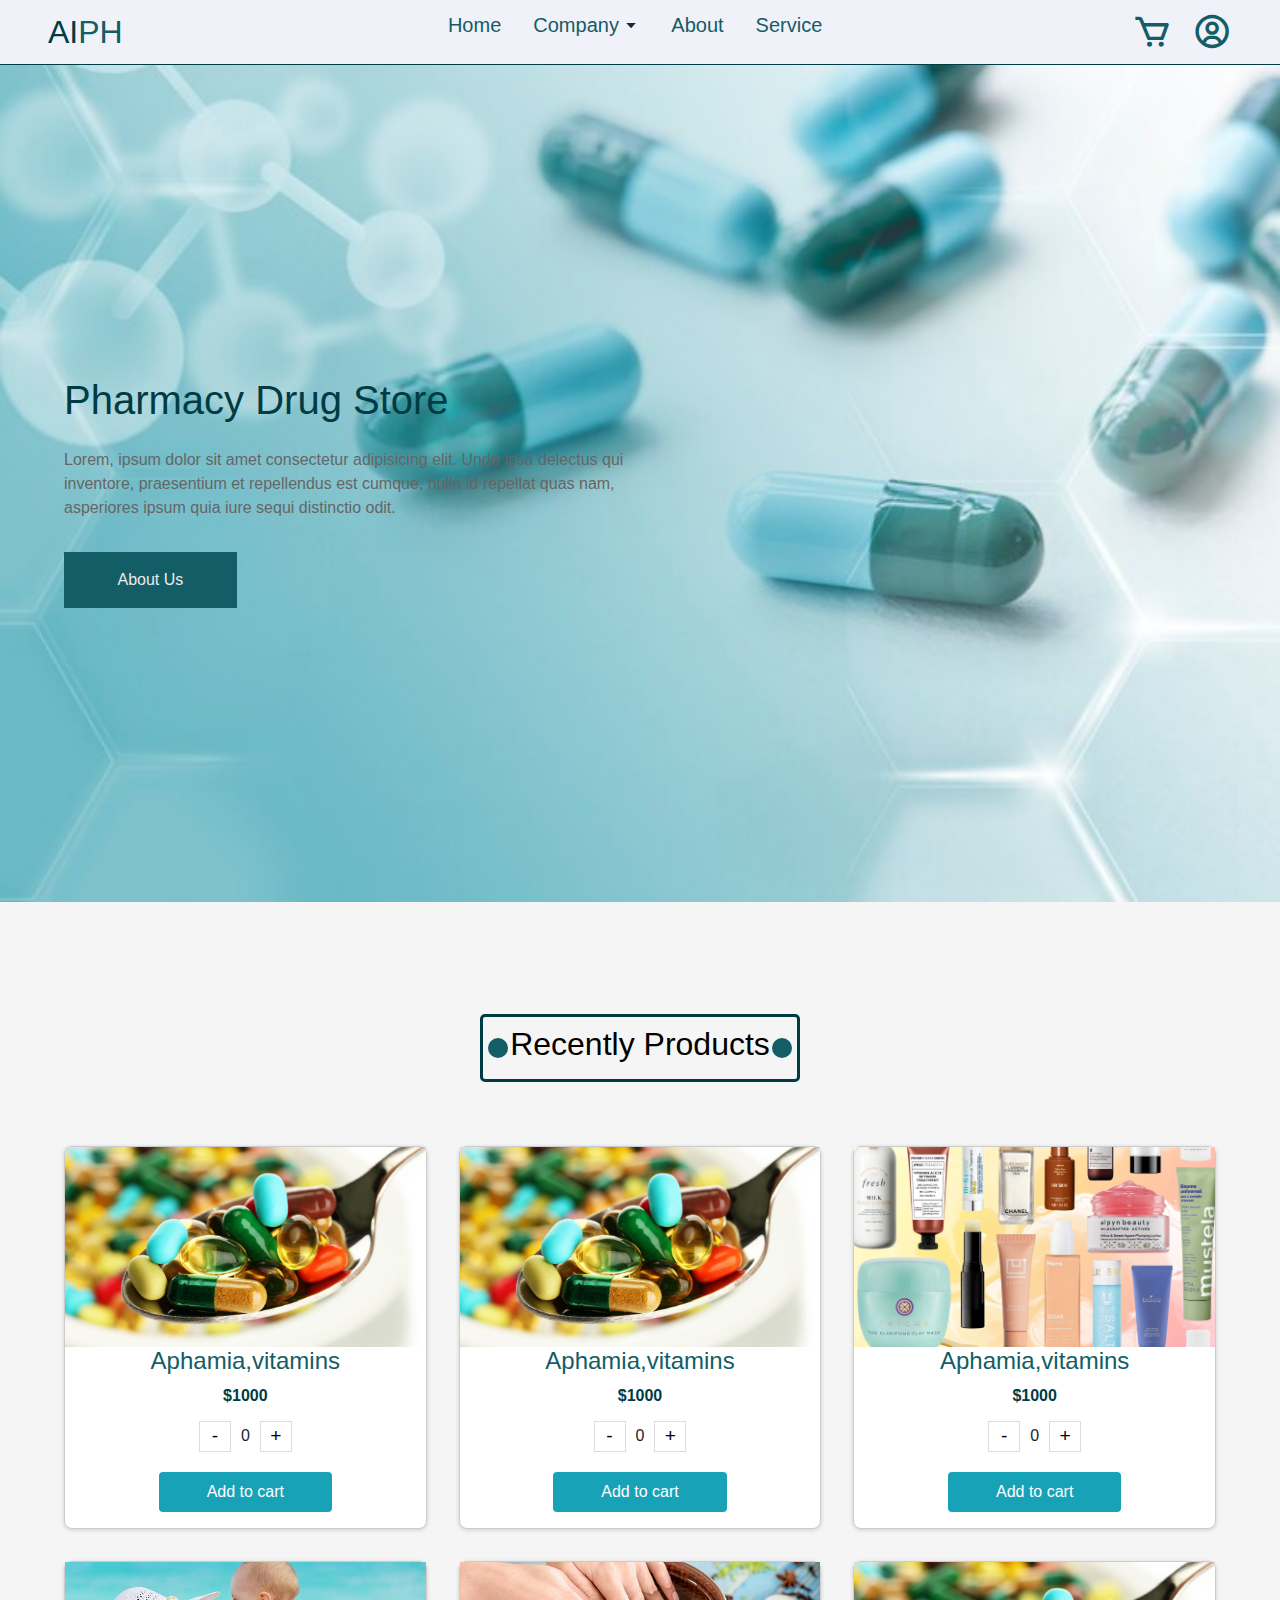
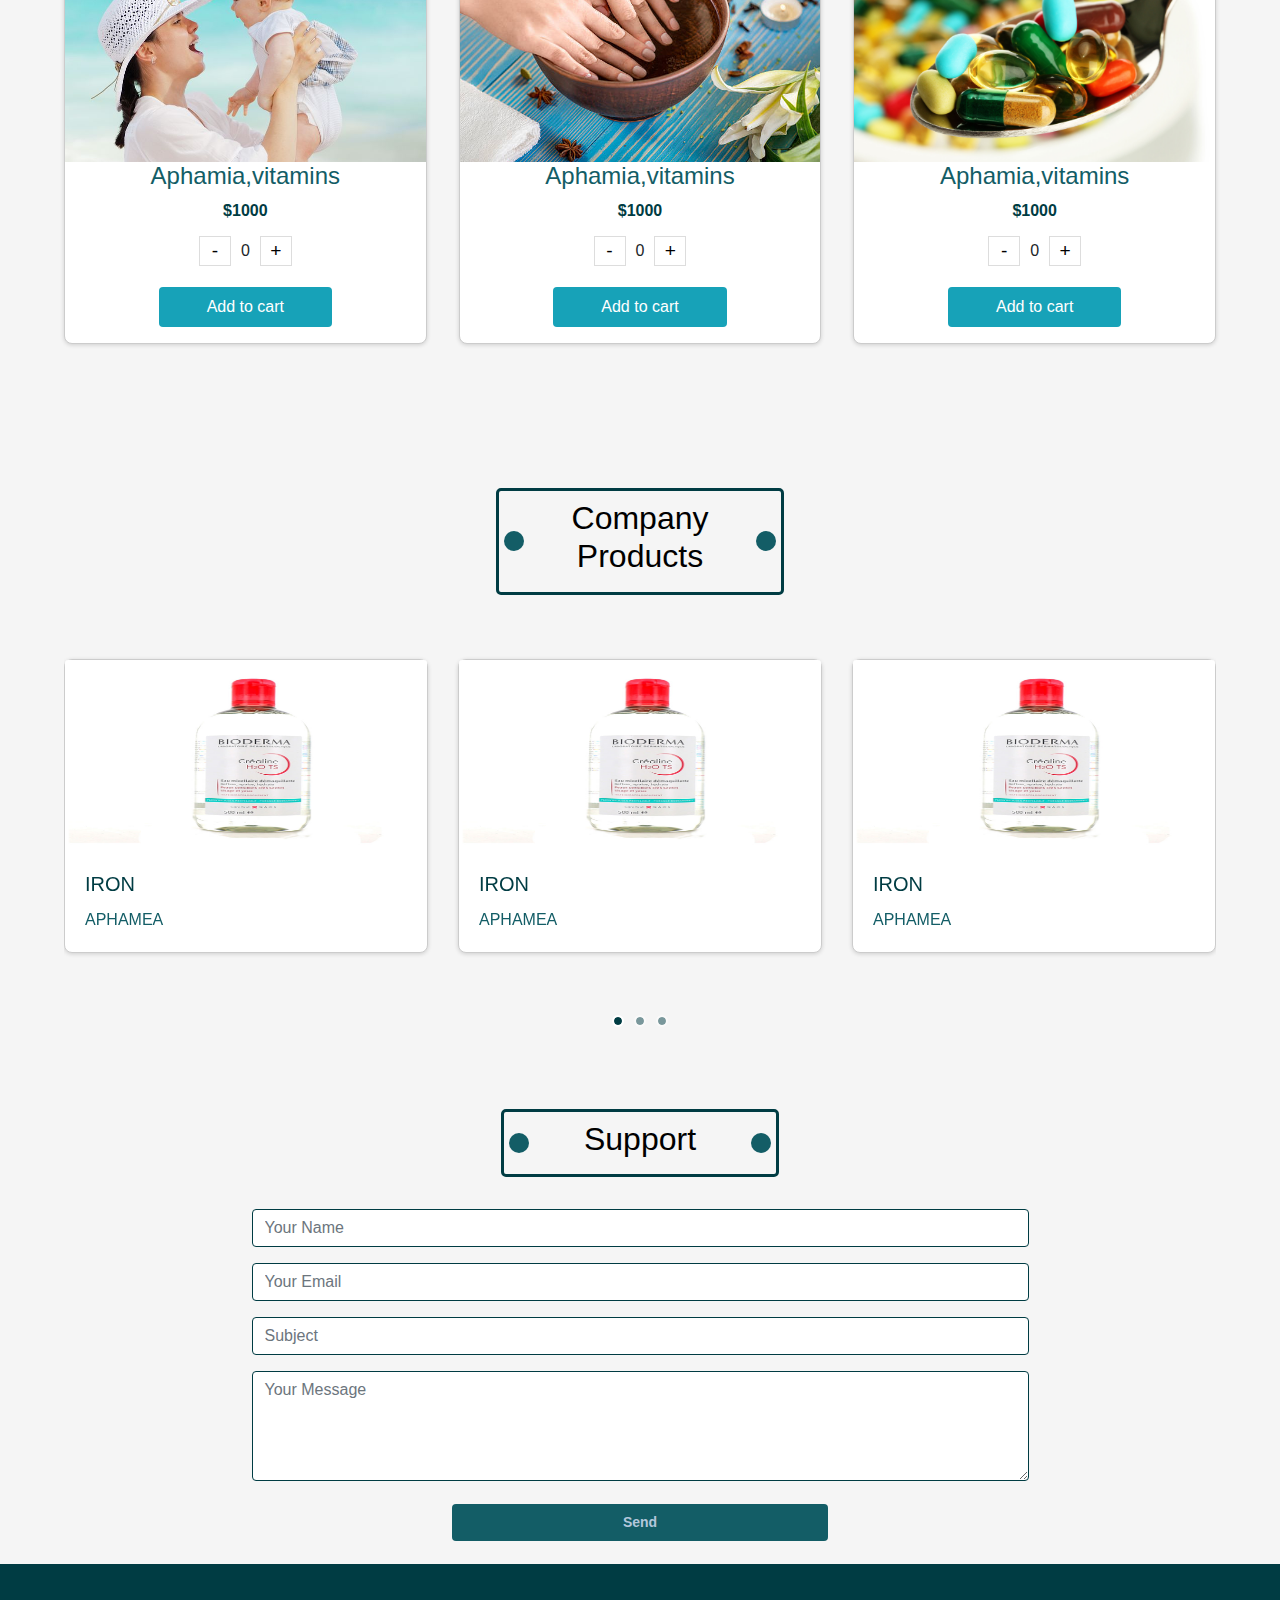
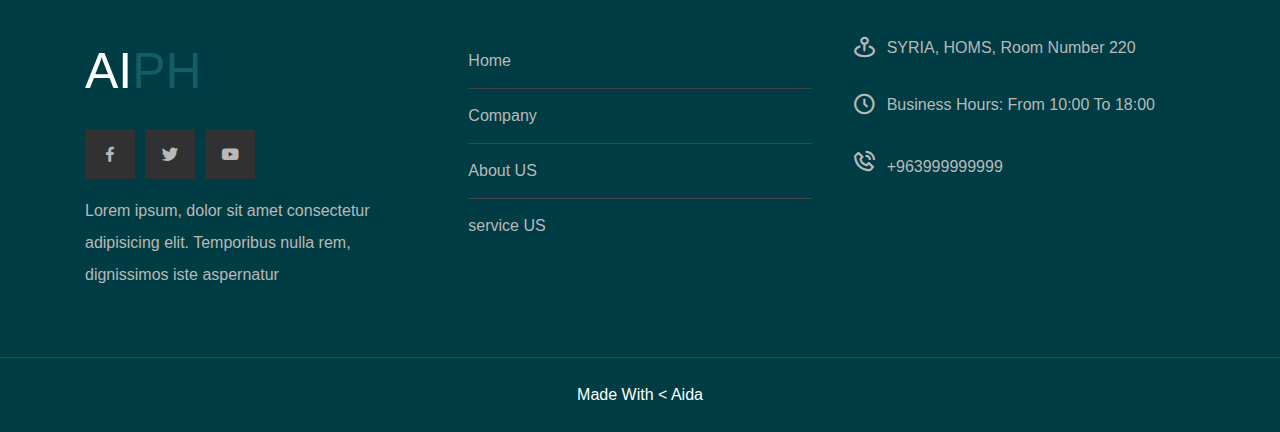
<file: index.html>
<!DOCTYPE html>
<html lang="en">

<head>
    <meta charset="UTF-8">
    <meta name="viewport" content="width=device-width, initial-scale=1.0">
    <title>Pharmacy Drug Store</title>
    <link rel="stylesheet" href="https://cdn.jsdelivr.net/npm/boxicons@2.0.7/css/boxicons.min.css" />
    <!-- Bootstrap CSS -->
    <link rel="stylesheet" href="https://stackpath.bootstrapcdn.com/bootstrap/4.5.2/css/bootstrap.min.css">
    <link rel="stylesheet" href="assest/css/style.css">
</head>

<body>
    <header class="header">
        <div class="logo">
            AI<span>PH</span>
        </div>
        <nav class="headbar">
            <ul>
                <li><a href="index.html">Home</a></li>
                <li><a href="#">Company</a>
                    <span class="dropdown">
                        <span class="bx bx-caret-down cart-dwon"></span>
                        <div class="dropdown-content">
                            <a href="products.html">Aphamia</a>
                            <a href="products.html">Aphamia</a>
                            <a href="products.html">Aphamia</a>
                        </div>
                    </span>
                </li>
                <li><a href="about.html">About</a></li>
                <li><a href="service.html">Service</a></li>
            </ul>
        </nav>
        <div class="icons">
            <a href="cart.html"> <i class="bx bx-cart"></i></a>
            <a href="profile.html"> <i class="bx bx-user-circle"></i></a>
            <i class="bx bx-list-ul menu-icon"></i>
        </div>

    </header>
    <!-- home -->
    <div class="home-page">
        <div class="containerr">
            <div class="left-section">
                <h1>Pharmacy Drug Store</h1>
                <p class="description">
                    Lorem, ipsum dolor sit amet consectetur adipisicing elit. Unde ipsa delectus qui inventore,
                    praesentium et repellendus est cumque, nulla id repellat quas nam, asperiores ipsum quia iure sequi
                    distinctio odit.
                </p>
                <a href="about.html"> <button>About Us</button></a>
            </div>
        </div>
    </div>
    <!-- recently added products  -->
    <div class="recently-products">
        <div class="latest-news">
            <div class="title">
                <div class="border-h1">
                    <h1>Recently Products</h1>
                </div>
            </div>
        </div>
        <div class="cards-container containerr">
            <div class="card">
                <a href="product.html" class="card-link">
                    <img src="assest/img/imgfood.jpg" alt="Image" class="card-image">
                    <div class="card-content">
                        <h3 class="company-name">Aphamia<span>,vitamins</span></h3>
                        <p class="price">$1000</p>
                    </div>
                </a>
                <div class="quantity-control">
                    <button class="decrease" onclick="changeQuantity(this, -1)">-</button>
                    <span class="quantity">0</span>
                    <button class="increase" onclick="changeQuantity(this, 1)">+</button>
                </div>
                <div class="btn-cart"><button class="add-to-cart-btn btn-info">Add to cart</button></div>
            </div>
            <div class="card">
                <a href="product.html" class="card-link">
                    <img src="assest/img/imgfood.jpg" alt="Image" class="card-image">
                    <div class="card-content">
                        <h3 class="company-name">Aphamia<span>,vitamins</span></h3>
                        <p class="price">$1000</p>
                    </div>
                </a>
                <div class="quantity-control">
                    <button class="decrease" onclick="changeQuantity(this, -1)">-</button>
                    <span class="quantity">0</span>
                    <button class="increase" onclick="changeQuantity(this, 1)">+</button>
                </div>
                <div class="btn-cart"><button class="add-to-cart-btn btn-info">Add to cart</button></div>
            </div>
            <div class="card">
                <a href="product.html" class="card-link">
                    <img src="assest/img/imgskin.webp" alt="Image" class="card-image">
                    <div class="card-content">
                        <h3 class="company-name">Aphamia<span>,vitamins</span></h3>
                        <p class="price">$1000</p>
                    </div>
                </a>
                <div class="quantity-control">
                    <button class="decrease" onclick="changeQuantity(this, -1)">-</button>
                    <span class="quantity">0</span>
                    <button class="increase" onclick="changeQuantity(this, 1)">+</button>
                </div>
                <div class="btn-cart"><button class="add-to-cart-btn btn-info">Add to cart</button></div>
            </div>
            <div class="card">
                <a href="product.html" class="card-link">
                    <img src="assest/img/imgmother.jpg" alt="Image" class="card-image">
                    <div class="card-content">
                        <h3 class="company-name">Aphamia<span>,vitamins</span></h3>
                        <p class="price">$1000</p>
                    </div>
                </a>
                <div class="quantity-control">
                    <button class="decrease" onclick="changeQuantity(this, -1)">-</button>
                    <span class="quantity">0</span>
                    <button class="increase" onclick="changeQuantity(this, 1)">+</button>
                </div>
                <div class="btn-cart"><button class="add-to-cart-btn btn-info">Add to cart</button></div>
            </div>
            <div class="card">
                <a href="product.html" class="card-link">
                    <img src="assest/img/imgnail.jpg" alt="Image" class="card-image">
                    <div class="card-content">
                        <h3 class="company-name">Aphamia<span>,vitamins</span></h3>
                        <p class="price">$1000</p>
                    </div>
                </a>
                <div class="quantity-control">
                    <button class="decrease" onclick="changeQuantity(this, -1)">-</button>
                    <span class="quantity">0</span>
                    <button class="increase" onclick="changeQuantity(this, 1)">+</button>
                </div>
                <div class="btn-cart"><button class="add-to-cart-btn btn-info">Add to cart</button></div>
            </div>
            <div class="card">
                <a href="product.html" class="card-link">
                    <img src="assest/img/imgfood.jpg" alt="Image" class="card-image">
                    <div class="card-content">
                        <h3 class="company-name">Aphamia<span>,vitamins</span></h3>
                        <p class="price">$1000</p>
                    </div>
                </a>
                <div class="quantity-control">
                    <button class="decrease" onclick="changeQuantity(this, -1)">-</button>
                    <span class="quantity">0</span>
                    <button class="increase" onclick="changeQuantity(this, 1)">+</button>
                </div>
                <div class="btn-cart"><button class="add-to-cart-btn btn-info">Add to cart</button></div>
            </div>
        </div>
    </div>
    <!-- company  -->
    <div class="company">
        <div class=" containerr">
            <div class="latest-news">
                <div class="title">
                    <div class="border-h1">
                        <h1>Company Products</h1>
                    </div>
                </div>
            </div>
            <div id="productCarousel" class="carousel slide" data-ride="carousel">

                <!-- Wrapper for slides -->
                <div class="carousel-inner">

                    <!-- First slide -->
                    <div class="carousel-item active">
                        <div class="card-deck">

                            <div class="card">
                                <a href="product.html">
                                    <img class="card-img-top"
                                        src="assest/img/bioderma-sensibio-h2o-makeup-removing-cleansing-micellar-water-500ml_regular_643fa3549c6ad.jpg"
                                        alt="Product Image">
                                    <div class="card-body">
                                        <h5 class="card-title">IRON</h5>
                                        <p class="card-text">APHAMEA</p>
                                    </div>
                                </a>
                            </div>

                            <div class="card">
                                <a href="product.html">
                                    <img class="card-img-top"
                                        src="assest/img/bioderma-sensibio-h2o-makeup-removing-cleansing-micellar-water-500ml_regular_643fa3549c6ad.jpg"
                                        alt="Product Image">
                                    <div class="card-body">
                                        <h5 class="card-title">IRON</h5>
                                        <p class="card-text">APHAMEA</p>
                                    </div>
                                </a>
                            </div>

                            <div class="card">
                                <a href="product.html">
                                    <img class="card-img-top"
                                        src="assest/img/bioderma-sensibio-h2o-makeup-removing-cleansing-micellar-water-500ml_regular_643fa3549c6ad.jpg"
                                        alt="Product Image">
                                    <div class="card-body">
                                        <h5 class="card-title">IRON</h5>
                                        <p class="card-text">APHAMEA</p>
                                    </div>
                                </a>
                            </div>
                        </div>
                    </div>
                    <!-- Second slide -->
                    <div class="carousel-item ">
                        <div class="card-deck">
                            <div class="card">
                                <a href="product.html">
                                    <img class="card-img-top" src="assest/img/img11.webp" alt="Product Image">
                                    <div class="card-body">
                                        <h5 class="card-title">VERTI BEST</h5>
                                        <p class="card-text">AVENZOR</p>
                                    </div>
                                </a>
                            </div>
                            <div class="card">
                                <a href="product.html">
                                    <img class="card-img-top" src="assest/img/img11.webp" alt="Product Image">
                                    <div class="card-body">
                                        <h5 class="card-title">VERTI BEST</h5>
                                        <p class="card-text">AVENZOR</p>
                                    </div>
                                </a>
                            </div>

                            <div class="card">
                                <a href="product.html">
                                    <img class="card-img-top" src="assest/img/img11.webp" alt="Product Image">
                                    <div class="card-body">
                                        <h5 class="card-title">VERTI BEST</h5>
                                        <p class="card-text">AVENZOR</p>
                                    </div>
                                </a>
                            </div>
                        </div>
                    </div>
                    <!-- Third slide -->
                    <div class="carousel-item ">
                        <div class="card-deck">

                            <div class="card">
                                <a href="product.html">
                                    <img class="card-img-top" src="assest/img/img11.webp" alt="Product Image">
                                    <div class="card-body">
                                        <h5 class="card-title">PANADOL</h5>
                                        <p class="card-text">ALHIATHEM</p>
                                    </div>
                                </a>
                            </div>
                            <div class="card">
                                <a href="product.html">
                                    <img class="card-img-top" src="assest/img/img11.webp" alt="Product Image">
                                    <div class="card-body">
                                        <h5 class="card-title">PANADOL</h5>
                                        <p class="card-text">ALHIATHEM</p>
                                    </div>
                                </a>
                            </div>
                            <div class="card">
                                <a href="product.html">
                                    <img class="card-img-top" src="assest/img/img11.webp" alt="Product Image">
                                    <div class="card-body">
                                        <h5 class="card-title">PANADOL</h5>
                                        <p class="card-text">ALHIATHEM</p>
                                    </div>
                                </a>
                            </div>
                        </div>
                    </div>
                </div>
                <!-- Indicators/dots -->
                <ol class="carousel-indicators">
                    <li data-target="#productCarousel" data-slide-to="0" class="active"></li>
                    <li data-target="#productCarousel" data-slide-to="1"></li>
                    <li data-target="#productCarousel" data-slide-to="2"></li>
                </ol>
            </div>
        </div>
    </div>
    <!-- support  -->
    <div class="support container" id="support">
        <div class="latest-news">
            <div class="title">
                <div class="border-h1">
                    <h1>Support</h1>
                </div>
            </div>
        </div>
        <div class="support-content">
            <form>

                <div>
                    <input type="text" class="form-control" id="inputName" placeholder="Your Name">
                </div>
                <div>
                    <input type="email" class="form-control" id="inputEmail" placeholder="Your Email">
                </div>

                <div>
                    <input type="text" class="form-control" id="inputSubject" placeholder="Subject">
                </div>
                <div>
                    <textarea class="form-control" id="inputMessage" rows="4" placeholder="Your Message"></textarea>
                </div>
                <div class="btn">
                    <button type="submit">Send</button>
                </div>

            </form>
        </div>
    </div>
    <div class="footer">
        <div class="container">
            <div class="box">
                <div class="logo">
                    AI<span>PH</span>
                </div>
                <ul class="social">
                    <li>
                        <a href="#" class="facebook">
                            <i class="bx bxl-facebook"></i>
                        </a>
                    </li>
                    <li>
                        <a href="#" class="twitter">
                            <i class="bx bxl-twitter"></i>
                        </a>
                    </li>
                    <li>
                        <a href="#" class="youtube">
                            <i class="bx bxl-youtube"></i>
                        </a>
                    </li>
                </ul>
                <p class="text">
                    Lorem ipsum, dolor sit amet consectetur adipisicing elit. Temporibus nulla rem, dignissimos iste
                    aspernatur
                </p>
            </div>
            <div class="box">
                <ul class="links">
                    <li><a href="#">Home</a></li>
                    <li><a href="products.html">Company</a></li>
                    <li><a href="about.html">About US</a></li>
                    <li><a href="service.html">service US</a></li>

                </ul>
            </div>
            <div class="box">
                <div class="line">
                    <i class="bx bx-map-pin"></i>
                    <div class="info">SYRIA, HOMS, Room Number 220</div>
                </div>
                <div class="line">
                    <i class="bx bx-time-five"></i>
                    <div class="info">Business Hours: From 10:00 To 18:00</div>
                </div>
                <div class="line">
                    <div class="info">
                        <span><i class="bx bx-phone-call"></i>+963999999999</span>
                    </div>
                </div>
            </div>

        </div>
        <p class="copyright">Made With &lt; Aida</p>
    </div>


    <script src="https://ajax.googleapis.com/ajax/libs/jquery/3.5.1/jquery.min.js"></script>
    <script src="https://cdn.jsdelivr.net/npm/popper.js@1.6.0/dist/umd/popper.min.js"></script>
    <script src="https://stackpath.bootstrapcdn.com/bootstrap/4.5.2/js/bootstrap.min.js"></script>
    <script src="assest/js/main.js"></script>
</body>

</html>
</file>
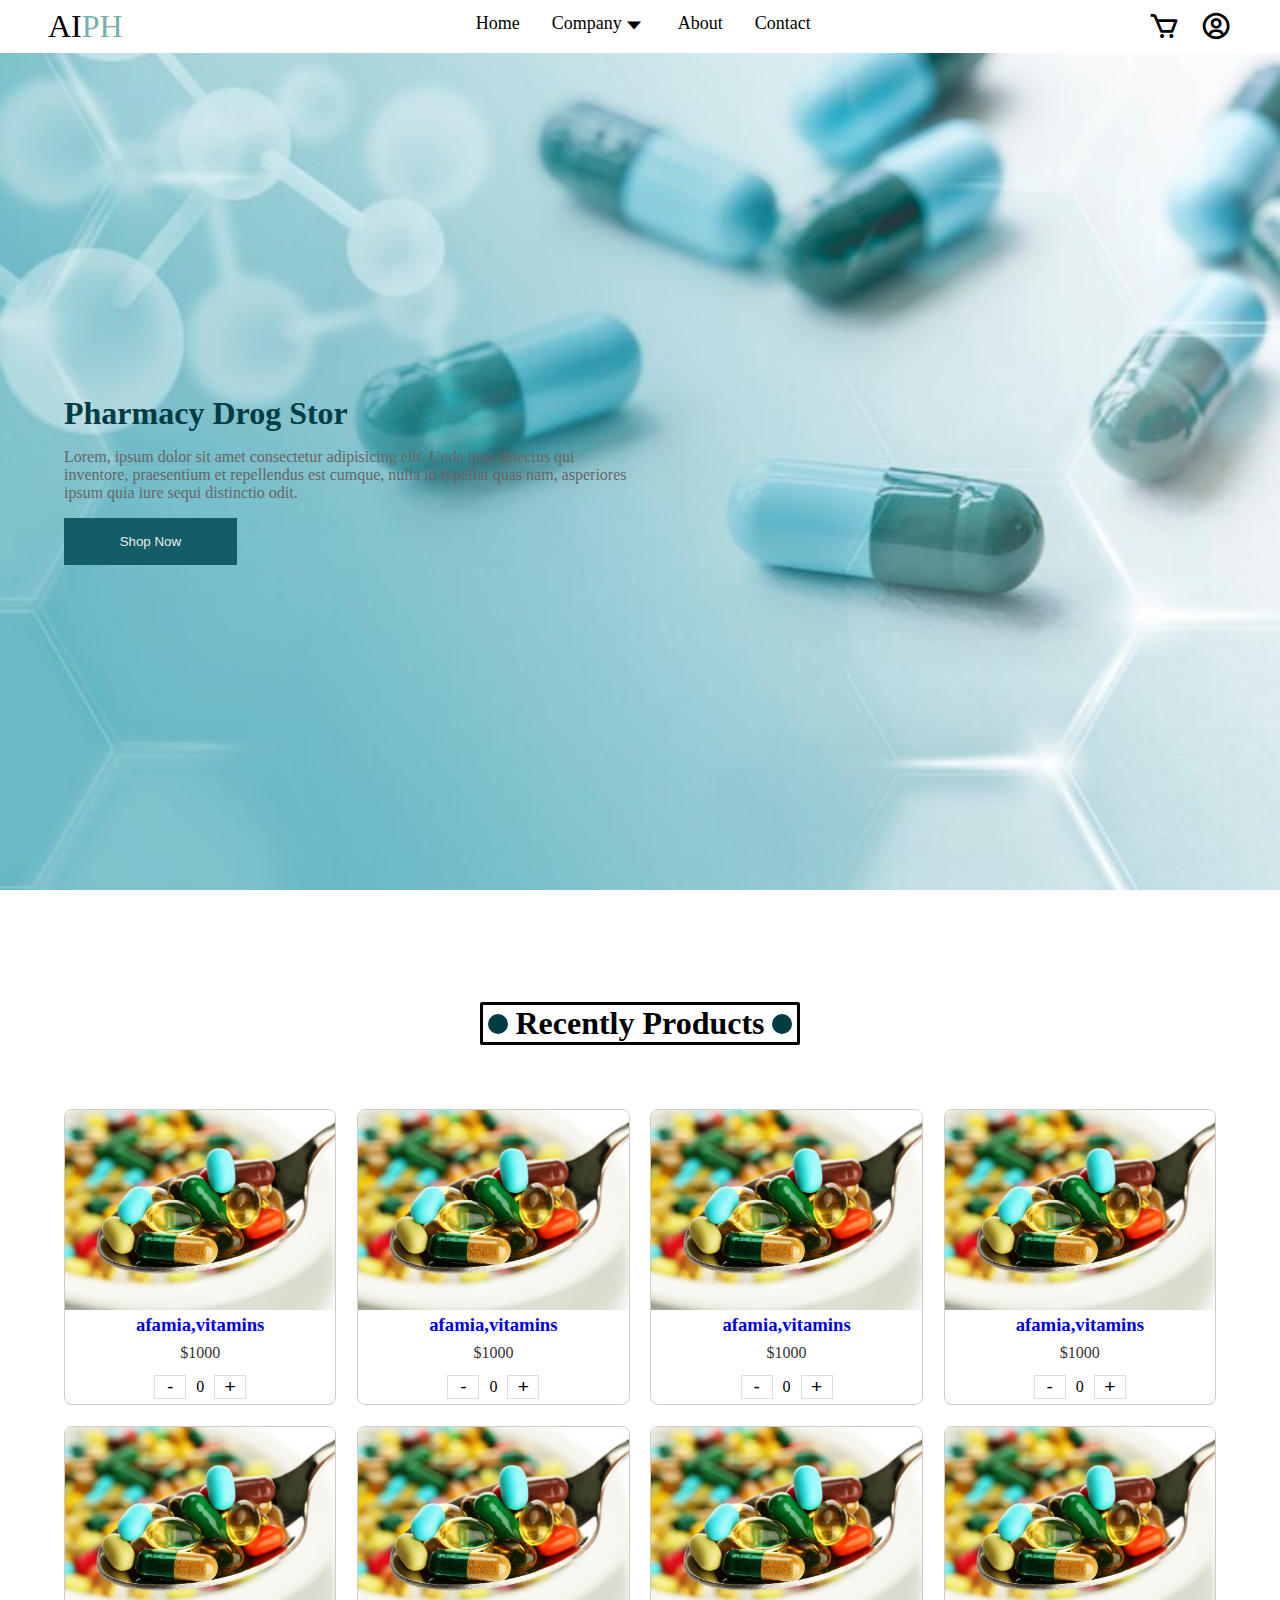
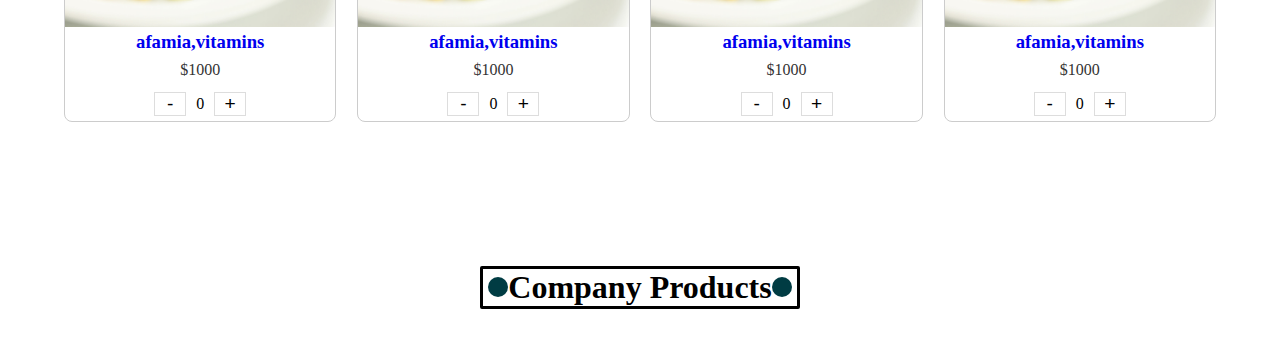
<file: home/index.html>
<!DOCTYPE html>
<html lang="en">

<head>
    <meta charset="UTF-8">
    <meta name="viewport" content="width=device-width, initial-scale=1.0">
    <title>Document</title>
    <link rel="stylesheet" href="https://cdn.jsdelivr.net/npm/boxicons@2.0.7/css/boxicons.min.css" />
    <link rel="stylesheet" href="style.css">

</head>

<body>

    <header class="header">
        <div class="logo">
            AI<span>PH</span>
        </div>
        <nav class="headbar">
            <ul>
                <li><a href="#">Home</a></li>
                <li><a href="../products/products.html">Company</a></li>
                <span class="dropdown">
                    <span class="bx bx-caret-down"></span>
                    <div class="dropdown-content">
                        <a href="../products/products.html">Afamia</a>
                        <a href="../products/products.html">Afamia</a>
                        <a href="../products/products.html">Afamia</a>
                    </div>
                </span>
                <li><a href="../about/about.html">About</a></li>
                <li><a href="../contact/contact.html">Contact</a></li>
            </ul>
        </nav>
        <div class="icons">
            <i class="bx bx-cart"></i>
            <i class="bx bx-user-circle"></i>

        </div>
    </header>
    <!-- home -->
    <div class="home-page">
        <div class="container">
            <div class="left-section">
                <h1>Pharmacy Drog Stor</h1>
                <p class="description">
                    Lorem, ipsum dolor sit amet consectetur adipisicing elit. Unde ipsa delectus qui inventore,
                    praesentium et repellendus est cumque, nulla id repellat quas nam, asperiores ipsum quia iure sequi
                    distinctio odit.
                </p>
                <button>Shop Now</button>
            </div>
        </div>
    </div>
    <!-- recently added products  -->
    <div class="recently-products">
        <div class="latest-news">
            <div class="title">
                <div class="border-h1">
                    <h1>Recently Products</h1>
                </div>
            </div>
        </div>
        <div class="cards-container container">
            <div class="card">
                <a href="../product/product.html" class="card-link">
                    <img src="../img/imgfood.jpg" alt="Image" class="card-image">
                    <div class="card-content">
                        <h3 class="company-name">afamia<span>,vitamins</span></h3>
                        <p class="price">$1000</p>
                    </div>
                </a>
                <div class="quantity-control">
                    <button class="decrease" onclick="changeQuantity(this, -1)">-</button>
                    <span class="quantity">0</span>
                    <button class="increase" onclick="changeQuantity(this, 1)">+</button>
                </div>
            </div>
            <div class="card">
                <a href="../product/product.html" class="card-link">
                    <img src="../img/imgfood.jpg" alt="Image" class="card-image">
                    <div class="card-content">
                        <h3 class="company-name">afamia<span>,vitamins</span></h3>
                        <p class="price">$1000</p>
                    </div>
                </a>
                <div class="quantity-control">
                    <button class="decrease" onclick="changeQuantity(this, -1)">-</button>
                    <span class="quantity">0</span>
                    <button class="increase" onclick="changeQuantity(this, 1)">+</button>
                </div>
            </div>
            <div class="card">
                <a href="../product/product.html" class="card-link">
                    <img src="../img/imgfood.jpg" alt="Image" class="card-image">
                    <div class="card-content">
                        <h3 class="company-name">afamia<span>,vitamins</span></h3>
                        <p class="price">$1000</p>
                    </div>
                </a>
                <div class="quantity-control">
                    <button class="decrease" onclick="changeQuantity(this, -1)">-</button>
                    <span class="quantity">0</span>
                    <button class="increase" onclick="changeQuantity(this, 1)">+</button>
                </div>
            </div>
            <div class="card">
                <a href="../product/product.html" class="card-link">
                    <img src="../img/imgfood.jpg" alt="Image" class="card-image">
                    <div class="card-content">
                        <h3 class="company-name">afamia<span>,vitamins</span></h3>
                        <p class="price">$1000</p>
                    </div>
                </a>
                <div class="quantity-control">
                    <button class="decrease" onclick="changeQuantity(this, -1)">-</button>
                    <span class="quantity">0</span>
                    <button class="increase" onclick="changeQuantity(this, 1)">+</button>
                </div>
            </div>
            <div class="card">
                <a href="../product/product.html" class="card-link">
                    <img src="../img/imgfood.jpg" alt="Image" class="card-image">
                    <div class="card-content">
                        <h3 class="company-name">afamia<span>,vitamins</span></h3>
                        <p class="price">$1000</p>
                    </div>
                </a>
                <div class="quantity-control">
                    <button class="decrease" onclick="changeQuantity(this, -1)">-</button>
                    <span class="quantity">0</span>
                    <button class="increase" onclick="changeQuantity(this, 1)">+</button>
                </div>
            </div>
            <div class="card">
                <a href="../product/product.html" class="card-link">
                    <img src="../img/imgfood.jpg" alt="Image" class="card-image">
                    <div class="card-content">
                        <h3 class="company-name">afamia<span>,vitamins</span></h3>
                        <p class="price">$1000</p>
                    </div>
                </a>
                <div class="quantity-control">
                    <button class="decrease" onclick="changeQuantity(this, -1)">-</button>
                    <span class="quantity">0</span>
                    <button class="increase" onclick="changeQuantity(this, 1)">+</button>
                </div>
            </div>
            <div class="card">
                <a href="../product/product.html" class="card-link">
                    <img src="../img/imgfood.jpg" alt="Image" class="card-image">
                    <div class="card-content">
                        <h3 class="company-name">afamia<span>,vitamins</span></h3>
                        <p class="price">$1000</p>
                    </div>
                </a>
                <div class="quantity-control">
                    <button class="decrease" onclick="changeQuantity(this, -1)">-</button>
                    <span class="quantity">0</span>
                    <button class="increase" onclick="changeQuantity(this, 1)">+</button>
                </div>
            </div>
            <div class="card">
                <a href="../product/product.html" class="card-link">
                    <img src="../img/imgfood.jpg" alt="Image" class="card-image">
                    <div class="card-content">
                        <h3 class="company-name">afamia<span>,vitamins</span></h3>
                        <p class="price">$1000</p>
                    </div>
                </a>
                <div class="quantity-control">
                    <button class="decrease" onclick="changeQuantity(this, -1)">-</button>
                    <span class="quantity">0</span>
                    <button class="increase" onclick="changeQuantity(this, 1)">+</button>
                </div>
            </div>

        </div>
        <div class="company">
            <div class="latest-news">
                <div class="title">
                    <div class="border-h1">
                        <h1>Company Products</h1>
                    </div>
                </div>
            </div>

        </div>

        <script src="main.js"></script>
    </div>



</body>

</html>
</file>
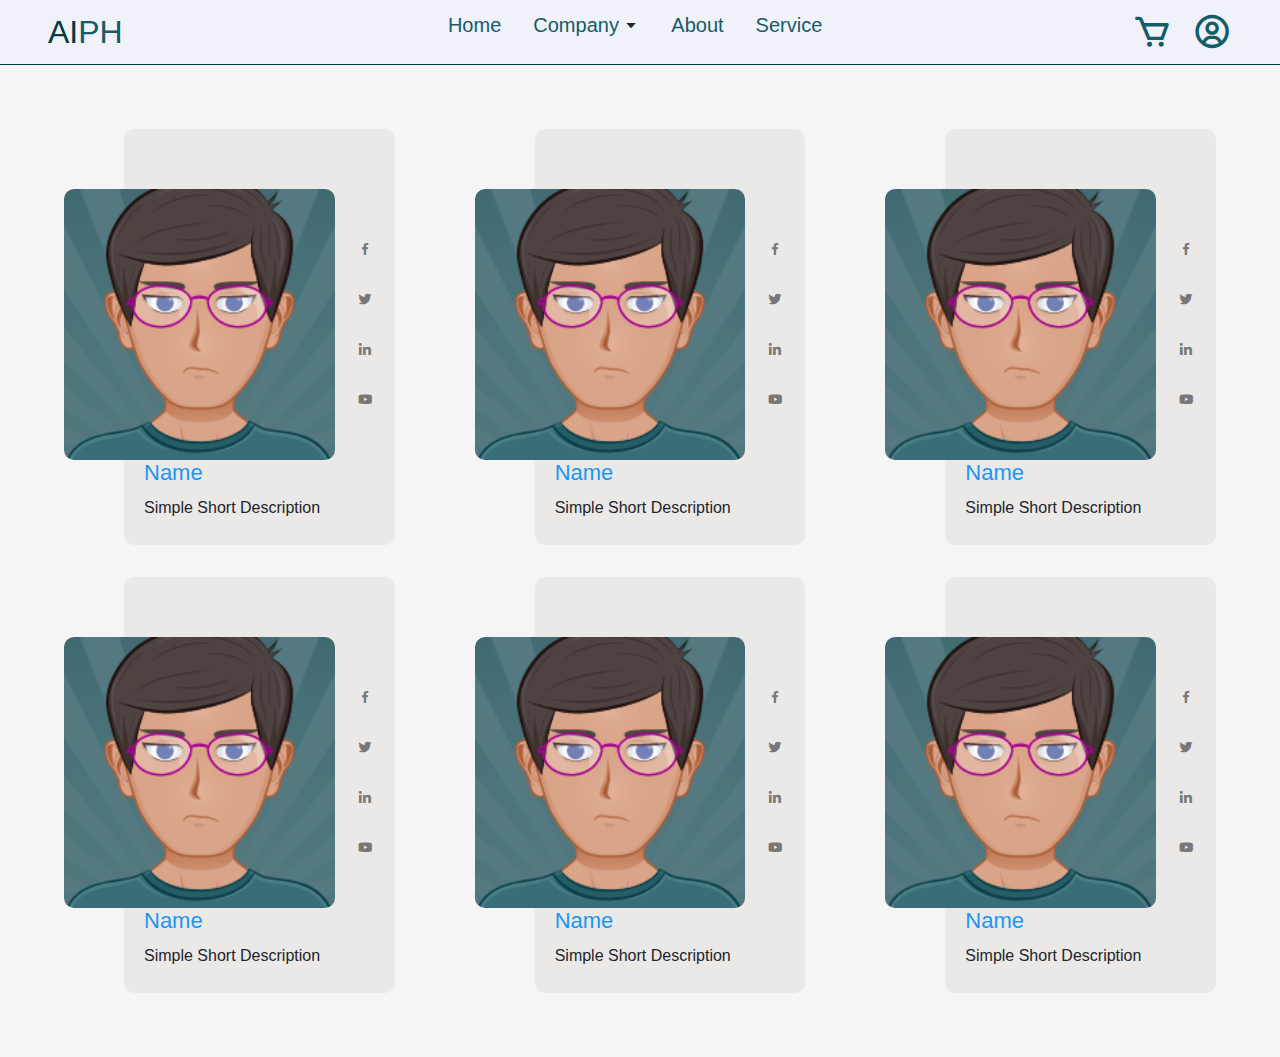
<file: about.html>
<!DOCTYPE html>
<html lang="en">

<head>
    <meta charset="UTF-8">
    <meta name="viewport" content="width=device-width, initial-scale=1.0">
    <title>AboutUS</title>
    <link rel="stylesheet" href="https://cdn.jsdelivr.net/npm/boxicons@2.0.7/css/boxicons.min.css" />
    <!-- Bootstrap CSS -->
    <link rel="stylesheet" href="https://stackpath.bootstrapcdn.com/bootstrap/4.5.2/css/bootstrap.min.css">
    <link rel="stylesheet" href="assest/css/style.css">
    <link rel="stylesheet" href="assest/css/about.css">

</head>

<body>
    <header class="header">
        <div class="logo">
            AI<span>PH</span>
        </div>
        <nav class="headbar">
            <ul>
                <li><a href="index.html">Home</a></li>
                <li><a href="#">Company</a>
                    <span class="dropdown">
                        <span class="bx bx-caret-down cart-dwon"></span>
                        <div class="dropdown-content">
                            <a href="products.html">Aphamia</a>
                            <a href="products.html">Aphamia</a>
                            <a href="products.html">Aphamia</a>
                        </div>
                    </span>
                </li>
                <li><a href="about.html">About</a></li>
                <li><a href="service.html">Service</a></li>
            </ul>
        </nav>
        <div class="icons">
            <a href="cart.html"> <i class="bx bx-cart"></i></a>
            <a href="profile.html"> <i class="bx bx-user-circle"></i></a>
            <i class="bx bx-list-ul menu-icon"></i>
        </div>
    </header>
    <div class="team" id="team">

        <div class="containerr">
            <div class="box">
                <div class="data">
                    <img src="assest/img/avatar-04.png" alt="" />
                    <div class="social">
                        <a href="#">
                            <i class="bx bxl-facebook"></i>
                        </a>
                        <a href="#">
                            <i class="bx bxl-twitter"></i>
                        </a>
                        <a href="#">
                            <i class="bx bxl-linkedin"></i>
                        </a>
                        <a href="#">
                            <i class="bx bxl-youtube"></i>
                        </a>
                    </div>
                </div>
                <div class="info">
                    <h3>Name</h3>
                    <p>Simple Short Description</p>
                </div>
            </div>
            <div class="box">
                <div class="data">
                    <img src="assest/img/avatar-04.png" alt="" />
                    <div class="social">
                        <a href="#">
                            <i class="bx bxl-facebook"></i>
                        </a>
                        <a href="#">
                            <i class="bx bxl-twitter"></i>
                        </a>
                        <a href="#">
                            <i class="bx bxl-linkedin"></i>
                        </a>
                        <a href="#">
                            <i class="bx bxl-youtube"></i>
                        </a>
                    </div>
                </div>
                <div class="info">
                    <h3>Name</h3>
                    <p>Simple Short Description</p>
                </div>
            </div>
            <div class="box">
                <div class="data">
                    <img src="assest/img/avatar-04.png" alt="" />
                    <div class="social">
                        <a href="#">
                            <i class="bx bxl-facebook"></i>
                        </a>
                        <a href="#">
                            <i class="bx bxl-twitter"></i>
                        </a>
                        <a href="#">
                            <i class="bx bxl-linkedin"></i>
                        </a>
                        <a href="#">
                            <i class="bx bxl-youtube"></i>
                        </a>
                    </div>
                </div>
                <div class="info">
                    <h3>Name</h3>
                    <p>Simple Short Description</p>
                </div>
            </div>
            <div class="box">
                <div class="data">
                    <img src="assest/img/avatar-04.png" alt="" />
                    <div class="social">
                        <a href="#">
                            <i class="bx bxl-facebook"></i>
                        </a>
                        <a href="#">
                            <i class="bx bxl-twitter"></i>
                        </a>
                        <a href="#">
                            <i class="bx bxl-linkedin"></i>
                        </a>
                        <a href="#">
                            <i class="bx bxl-youtube"></i>
                        </a>
                    </div>
                </div>
                <div class="info">
                    <h3>Name</h3>
                    <p>Simple Short Description</p>
                </div>
            </div>
            <div class="box">
                <div class="data">
                    <img src="assest/img/avatar-04.png" alt="" />
                    <div class="social">
                        <a href="#">
                            <i class="bx bxl-facebook"></i>
                        </a>
                        <a href="#">
                            <i class="bx bxl-twitter"></i>
                        </a>
                        <a href="#">
                            <i class="bx bxl-linkedin"></i>
                        </a>
                        <a href="#">
                            <i class="bx bxl-youtube"></i>
                        </a>
                    </div>
                </div>
                <div class="info">
                    <h3>Name</h3>
                    <p>Simple Short Description</p>
                </div>
            </div>
            <div class="box">
                <div class="data">
                    <img src="assest/img/avatar-04.png" alt="" />
                    <div class="social">
                        <a href="#">
                            <i class="bx bxl-facebook"></i>
                        </a>
                        <a href="#">
                            <i class="bx bxl-twitter"></i>
                        </a>
                        <a href="#">
                            <i class="bx bxl-linkedin"></i>
                        </a>
                        <a href="#">
                            <i class="bx bxl-youtube"></i>
                        </a>
                    </div>
                </div>
                <div class="info">
                    <h3>Name</h3>
                    <p>Simple Short Description</p>
                </div>
            </div>


        </div>
    </div>

    <!-- End Team -->
    <script src="assest/js/main.js"></script>
</body>

</html>
</file>
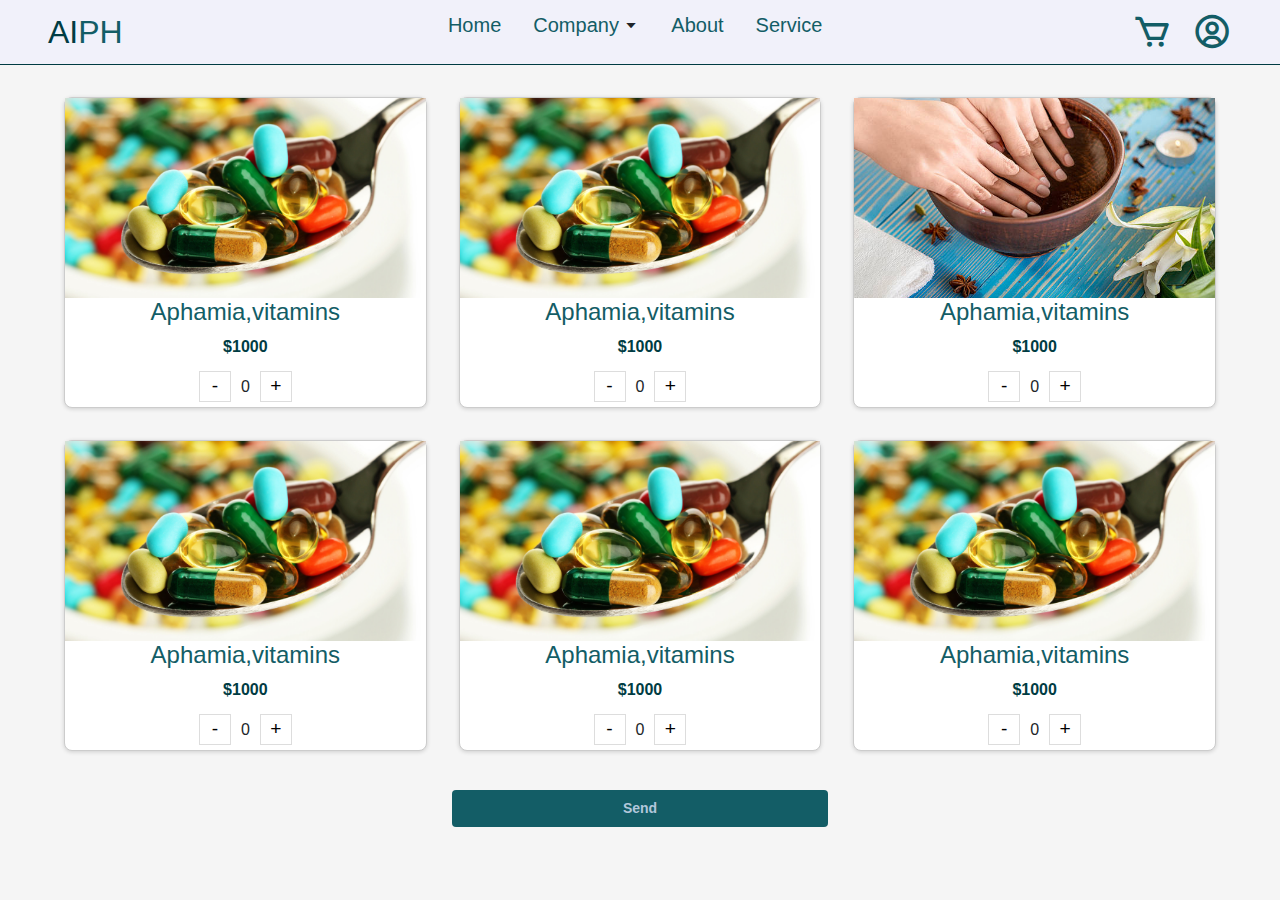
<file: cart.html>
<!DOCTYPE html>
<html lang="en">

<head>
    <meta charset="UTF-8">
    <meta name="viewport" content="width=device-width, initial-scale=1.0">
    <title>cart</title>
    <link rel="stylesheet" href="https://cdn.jsdelivr.net/npm/boxicons@2.0.7/css/boxicons.min.css" />
    <link rel="stylesheet" href="https://stackpath.bootstrapcdn.com/bootstrap/4.5.2/css/bootstrap.min.css">
    <link rel="stylesheet" href="assest/css/style.css">
    <link rel="stylesheet" href="assest/css/cart.css">

</head>

<body>
    <header class="header">
        <div class="logo">
            AI<span>PH</span>
        </div>
        <nav class="headbar">
            <ul>
                <li><a href="index.html">Home</a></li>
                <li><a href="#">Company</a>
                    <span class="dropdown">
                        <span class="bx bx-caret-down cart-dwon"></span>
                        <div class="dropdown-content">
                            <a href="products.html">Aphamia</a>
                            <a href="products.html">Aphamia</a>
                            <a href="products.html">Aphamia</a>
                        </div>
                    </span>
                </li>
                <li><a href="about.html">About</a></li>
                <li><a href="service.html">Service</a></li>
            </ul>
        </nav>
        <div class="icons">
            <a href="cart.html"> <i class="bx bx-cart"></i></a>
            <a href="profile.html"> <i class="bx bx-user-circle"></i></a>
            <i class="bx bx-list-ul menu-icon"></i>
        </div>

    </header>

    <div class="cards-container containerr">
        <div class="card">
            <a href="product.html" class="card-link">
                <img src="assest/img/imgfood.jpg" alt="Image" class="card-image">
                <div class="card-content">
                    <h3 class="company-name">Aphamia<span>,vitamins</span></h3>
                    <p class="price">$1000</p>
                </div>
            </a>
            <div class="quantity-control">
                <button class="decrease" onclick="changeQuantity(this, -1)">-</button>
                <span class="quantity">0</span>
                <button class="increase" onclick="changeQuantity(this, 1)">+</button>
            </div>
        </div>
        <div class="card">
            <a href="product.html" class="card-link">
                <img src="assest/img/imgfood.jpg" alt="Image" class="card-image">
                <div class="card-content">
                    <h3 class="company-name">Aphamia<span>,vitamins</span></h3>
                    <p class="price">$1000</p>
                </div>
            </a>
            <div class="quantity-control">
                <button class="decrease" onclick="changeQuantity(this, -1)">-</button>
                <span class="quantity">0</span>
                <button class="increase" onclick="changeQuantity(this, 1)">+</button>
            </div>
        </div>


        <div class="card">
            <a href="product.html" class="card-link">
                <img src="assest/img/imgnail.jpg" alt="Image" class="card-image">
                <div class="card-content">
                    <h3 class="company-name">Aphamia<span>,vitamins</span></h3>
                    <p class="price">$1000</p>
                </div>
            </a>
            <div class="quantity-control">
                <button class="decrease" onclick="changeQuantity(this, -1)">-</button>
                <span class="quantity">0</span>
                <button class="increase" onclick="changeQuantity(this, 1)">+</button>
            </div>
        </div>
        <div class="card">
            <a href="product.html" class="card-link">
                <img src="assest/img/imgfood.jpg" alt="Image" class="card-image">
                <div class="card-content">
                    <h3 class="company-name">Aphamia<span>,vitamins</span></h3>
                    <p class="price">$1000</p>
                </div>
            </a>
            <div class="quantity-control">
                <button class="decrease" onclick="changeQuantity(this, -1)">-</button>
                <span class="quantity">0</span>
                <button class="increase" onclick="changeQuantity(this, 1)">+</button>
            </div>
        </div>
        <div class="card">
            <a href="product.html" class="card-link">
                <img src="assest/img/imgfood.jpg" alt="Image" class="card-image">
                <div class="card-content">
                    <h3 class="company-name">Aphamia<span>,vitamins</span></h3>
                    <p class="price">$1000</p>
                </div>
            </a>
            <div class="quantity-control">
                <button class="decrease" onclick="changeQuantity(this, -1)">-</button>
                <span class="quantity">0</span>
                <button class="increase" onclick="changeQuantity(this, 1)">+</button>
            </div>
        </div>
        <div class="card">
            <a href="product.html" class="card-link">
                <img src="assest/img/imgfood.jpg" alt="Image" class="card-image">
                <div class="card-content">
                    <h3 class="company-name">Aphamia<span>,vitamins</span></h3>
                    <p class="price">$1000</p>
                </div>
            </a>
            <div class="quantity-control">
                <button class="decrease" onclick="changeQuantity(this, -1)">-</button>
                <span class="quantity">0</span>
                <button class="increase" onclick="changeQuantity(this, 1)">+</button>
            </div>
        </div>

    </div>
    <div class="btn">
        <button type="submit" class="button">Send</button>
    </div>
    <script src="assest/js/main.js"></script>
</body>

</html>
</file>
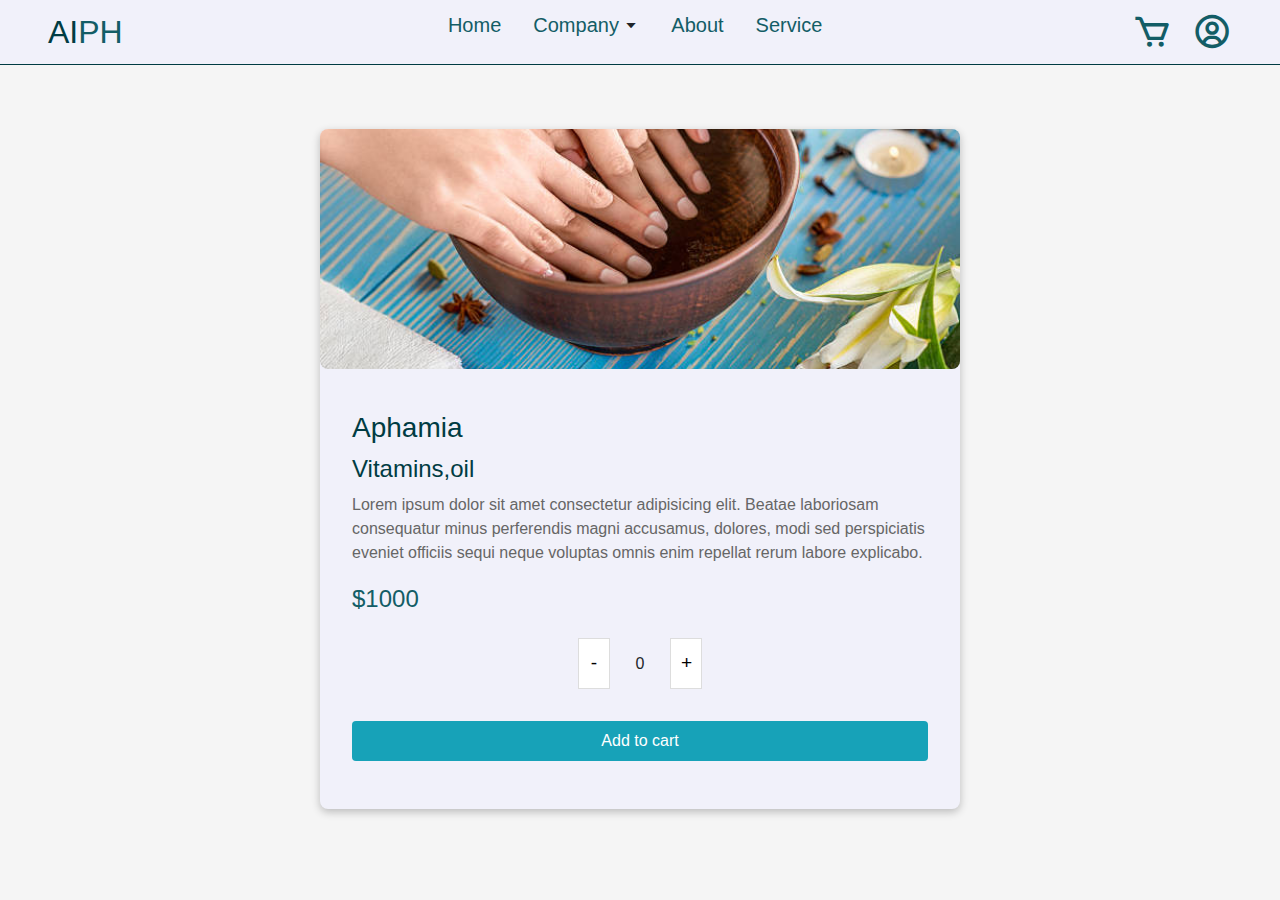
<file: product.html>
<!DOCTYPE html>
<html lang="ar">

<head>
    <meta charset="UTF-8">
    <meta name="viewport" content="width=device-width, initial-scale=1.0">
    <title>Details</title>
    <link rel="stylesheet" href="https://cdn.jsdelivr.net/npm/boxicons@2.0.7/css/boxicons.min.css" />
    <link rel="stylesheet" href="https://stackpath.bootstrapcdn.com/bootstrap/4.5.2/css/bootstrap.min.css">
    <link rel="stylesheet" href="assest/css/product-style.css">
    <link rel="stylesheet" href="assest/css/style.css">
</head>

<body>
    <header class="header">
        <div class="logo">
            AI<span>PH</span>
        </div>
        <nav class="headbar">
            <ul>
                <li><a href="index.html">Home</a></li>
                <li><a href="#">Company</a>
                    <span class="dropdown">
                        <span class="bx bx-caret-down cart-dwon"></span>
                        <div class="dropdown-content">
                            <a href="products.html">Aphamia</a>
                            <a href="products.html">Aphamia</a>
                            <a href="products.html">Aphamia</a>
                        </div>
                    </span>
                </li>
                <li><a href="about.html">About</a></li>
                <li><a href="service.html">Service</a></li>
            </ul>
        </nav>
        <div class="icons">
            <a href="cart.html"> <i class="bx bx-cart"></i></a>
            <a href="profile.html"> <i class="bx bx-user-circle"></i></a>
            <i class="bx bx-list-ul menu-icon"></i>
        </div>
    </header>

    <div class="product-container">
        <img src="assest/img/imgnail.jpg" alt="img">
        <div class="product-details">
            <h3 class="product-company">Aphamia</h3>
            <h4 class="product-name">Vitamins,<span class="product-category">oil</span></h4>
            <p class="product-description">Lorem ipsum dolor sit amet consectetur adipisicing elit. Beatae laboriosam
                consequatur minus perferendis magni accusamus, dolores, modi sed perspiciatis eveniet officiis sequi
                neque voluptas omnis enim repellat rerum labore explicabo.</p>
            <p class="product-price">$1000</p>

            <div class="quantity-control">
                <button class="quantity-btn decrease" onclick="changeQuantity(-1)">-</button>
                <span class="quantity">0</span>
                <button class="quantity-btn increase" onclick="changeQuantity(1)">+</button>
            </div>
            <div class="btn-cart"><button class="add-to-cart-btn btn-info">Add to cart</button></div>
        </div>
    </div>
    <script src="assest/js/product-script.js"></script>

</body>

</html>
</file>
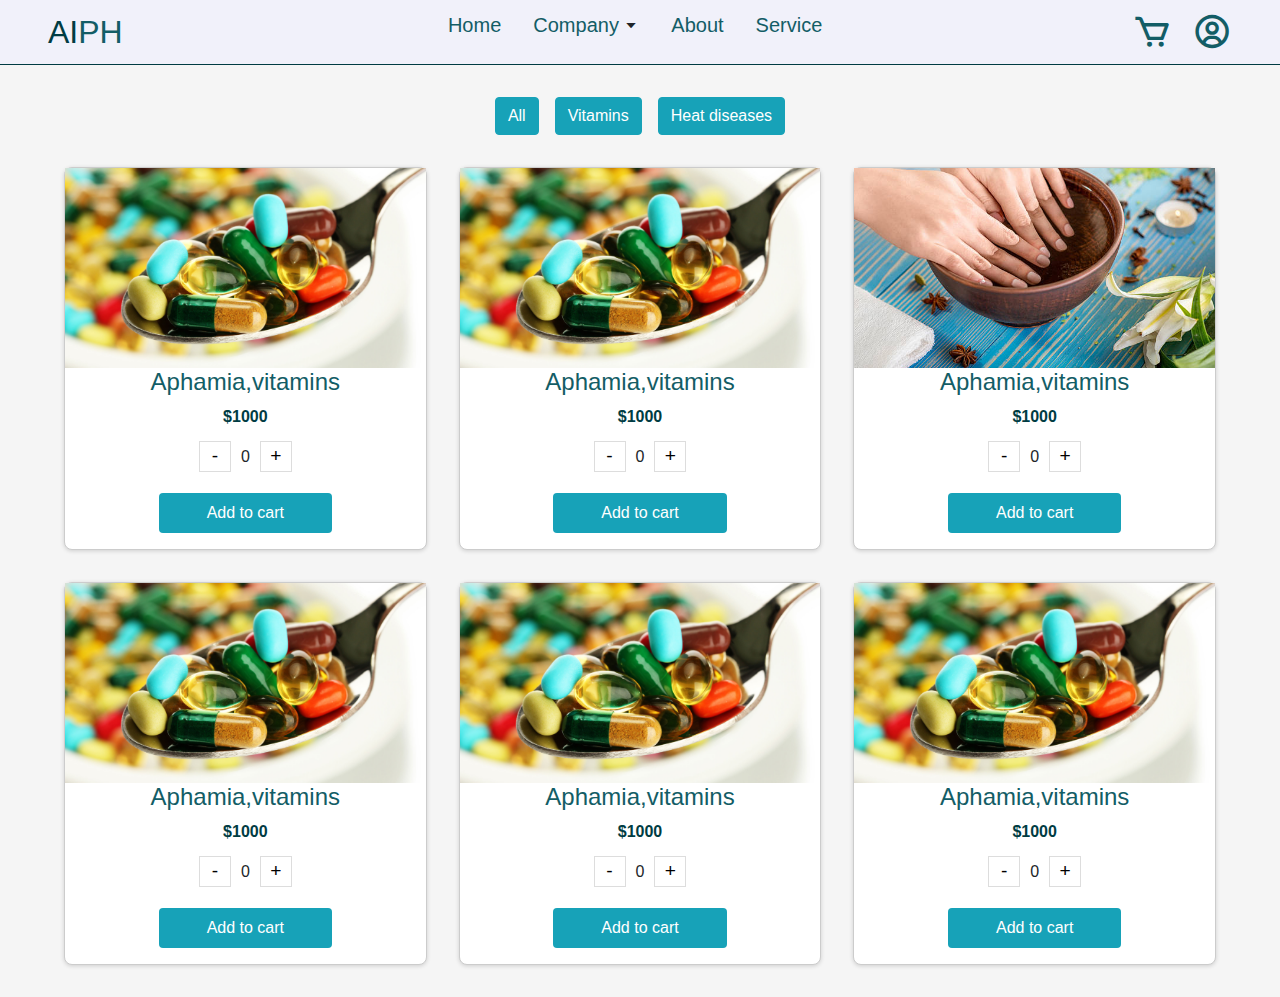
<file: products.html>
<!DOCTYPE html>
<html lang="en">

<head>
    <meta charset="UTF-8">
    <meta name="viewport" content="width=device-width, initial-scale=1.0">
    <title>Company Products</title>
    <link rel="stylesheet" href="https://cdn.jsdelivr.net/npm/boxicons@2.0.7/css/boxicons.min.css" />
    <link rel="stylesheet" href="https://stackpath.bootstrapcdn.com/bootstrap/4.5.2/css/bootstrap.min.css">
    <link rel="stylesheet" href="assest/css/style.css">
</head>

<body>
    <header class="header">
        <div class="logo">
            AI<span>PH</span>
        </div>
        <nav class="headbar">
            <ul>
                <li><a href="index.html">Home</a></li>
                <li><a href="#">Company</a>
                    <span class="dropdown">
                        <span class="bx bx-caret-down cart-dwon"></span>
                        <div class="dropdown-content">
                            <a href="products.html">Aphamia</a>
                            <a href="products.html">Aphamia</a>
                            <a href="products.html">Aphamia</a>
                        </div>
                    </span>
                </li>
                <li><a href="about.html">About</a></li>
                <li><a href="service.html">Service</a></li>
            </ul>
        </nav>
        <div class="icons">
            <a href="cart.html"> <i class="bx bx-cart"></i></a>
            <a href="profile.html"> <i class="bx bx-user-circle"></i></a>
            <i class="bx bx-list-ul menu-icon"></i>
        </div>
    </header>
    <div class="buttons-category">
        <button class="btn btn-info">All</button>
        <button class="btn btn-info">Vitamins</button>
        <button class="btn btn-info">Heat diseases</button>
    </div>
    <div class="cards-container containerr">

        <div class="card">
            <a href="product.html" class="card-link">
                <img src="assest/img/imgfood.jpg" alt="Image" class="card-image">
                <div class="card-content">
                    <h3 class="company-name">Aphamia<span>,vitamins</span></h3>
                    <p class="price">$1000</p>
                </div>
            </a>
            <div class="quantity-control">
                
                <button class="decrease" onclick="changeQuantity(this, -1)">-</button>
                <span class="quantity">0</span>
                <button class="increase" onclick="changeQuantity(this, 1)">+</button>
            </div>
            <div class="btn-cart"><button class="add-to-cart-btn btn-info">Add to cart</button></div>
          
        </div>
        <div class="card">
            <a href="product.html" class="card-link">
                <img src="assest/img/imgfood.jpg" alt="Image" class="card-image">
                <div class="card-content">
                    <h3 class="company-name">Aphamia<span>,vitamins</span></h3>
                    <p class="price">$1000</p>
                </div>
            </a>
            <div class="quantity-control">
                <button class="decrease" onclick="changeQuantity(this, -1)">-</button>
                <span class="quantity">0</span>
                <button class="increase" onclick="changeQuantity(this, 1)">+</button>
            </div>
            <div class="btn-cart"><button class="add-to-cart-btn btn-info">Add to cart</button></div>
        </div>
        <div class="card">
            <a href="product.html" class="card-link">
                <img src="assest/img/imgnail.jpg" alt="Image" class="card-image">
                <div class="card-content">
                    <h3 class="company-name">Aphamia<span>,vitamins</span></h3>
                    <p class="price">$1000</p>
                </div>
            </a>
            <div class="quantity-control">
                <button class="decrease" onclick="changeQuantity(this, -1)">-</button>
                <span class="quantity">0</span>
                <button class="increase" onclick="changeQuantity(this, 1)">+</button>
            </div>
            <div class="btn-cart"><button class="add-to-cart-btn btn-info">Add to cart</button></div>
        </div>
        <div class="card">
            <a href="product.html" class="card-link">
                <img src="assest/img/imgfood.jpg" alt="Image" class="card-image">
                <div class="card-content">
                    <h3 class="company-name">Aphamia<span>,vitamins</span></h3>
                    <p class="price">$1000</p>
                </div>
            </a>
            <div class="quantity-control">
                <button class="decrease" onclick="changeQuantity(this, -1)">-</button>
                <span class="quantity">0</span>
                <button class="increase" onclick="changeQuantity(this, 1)">+</button>
            </div>
            <div class="btn-cart"><button class="add-to-cart-btn btn-info">Add to cart</button></div>
        </div>
        <div class="card">
            <a href="product.html" class="card-link">
                <img src="assest/img/imgfood.jpg" alt="Image" class="card-image">
                <div class="card-content">
                    <h3 class="company-name">Aphamia<span>,vitamins</span></h3>
                    <p class="price">$1000</p>
                </div>
            </a>
            <div class="quantity-control">
                <button class="decrease" onclick="changeQuantity(this, -1)">-</button>
                <span class="quantity">0</span>
                <button class="increase" onclick="changeQuantity(this, 1)">+</button>
            </div>
            <div class="btn-cart"><button class="add-to-cart-btn btn-info">Add to cart</button></div>
        </div>
        <div class="card">
            <a href="product.html" class="card-link">
                <img src="assest/img/imgfood.jpg" alt="Image" class="card-image">
                <div class="card-content">
                    <h3 class="company-name">Aphamia<span>,vitamins</span></h3>
                    <p class="price">$1000</p>
                </div>
            </a>
            <div class="quantity-control">
                <button class="decrease" onclick="changeQuantity(this, -1)">-</button>
                <span class="quantity">0</span>
                <button class="increase" onclick="changeQuantity(this, 1)">+</button>
            </div>
            <div class="btn-cart"><button class="add-to-cart-btn btn-info">Add to cart</button></div>
        </div>

    </div>
    <script src="assest/js/main.js"></script>
</body>

</html>
</file>
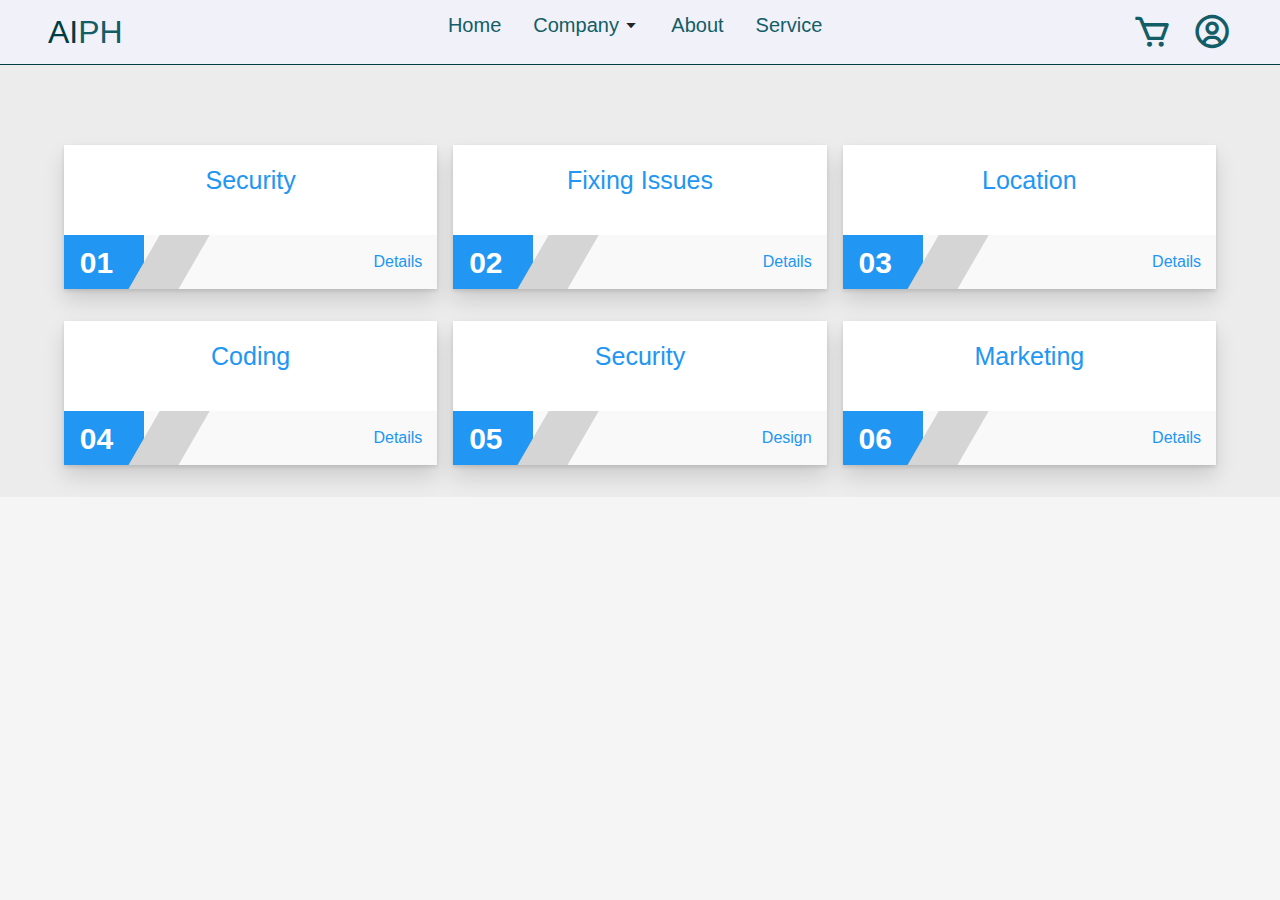
<file: service.html>
<!DOCTYPE html>
<html lang="en">

<head>
    <meta charset="UTF-8">
    <meta name="viewport" content="width=device-width, initial-scale=1.0">
    <title>Document</title>
    <link rel="stylesheet" href="https://cdn.jsdelivr.net/npm/boxicons@2.0.7/css/boxicons.min.css" />
    <link rel="stylesheet" href="https://stackpath.bootstrapcdn.com/bootstrap/4.5.2/css/bootstrap.min.css">
    <link rel="stylesheet" href="assest/css/style.css">
    <link rel="stylesheet" href="assest/css/service.css">
</head>

<body>
    <header class="header">
        <div class="logo">
            AI<span>PH</span>
        </div>
        <nav class="headbar">
            <ul>
                <li><a href="index.html">Home</a></li>
                <li><a href="#">Company</a>
                    <span class="dropdown">
                        <span class="bx bx-caret-down cart-dwon"></span>
                        <div class="dropdown-content">
                            <a href="products.html">Aphamia</a>
                            <a href="products.html">Aphamia</a>
                            <a href="products.html">Aphamia</a>
                        </div>
                    </span>
                </li>
                <li><a href="about.html">About</a></li>
                <li><a href="service.html">Service</a></li>
            </ul>
        </nav>
        <div class="icons">
            <a href="cart.html"> <i class="bx bx-cart"></i></a>
            <a href="profile.html"> <i class="bx bx-user-circle"></i></a>
        </div>
        <i class="bx bx-list-ul menu-icon"></i>
    </header>
    <div class="services" id="services">

        <div class="containerr">
            <div class="box">
                <h3>Security</h3>
                <div class="info">
                    <a href="#">Details</a>
                </div>
            </div>
            <div class="box">

                <h3>Fixing Issues</h3>
                <div class="info">
                    <a href="#">Details</a>
                </div>
            </div>
            <div class="box">

                <h3>Location</h3>
                <div class="info">
                    <a href="#">Details</a>
                </div>
            </div>
            <div class="box">

                <h3>Coding</h3>
                <div class="info">
                    <a href="#">Details</a>
                </div>
            </div>
            <div class="box">

                <h3>Security</h3>
                <div class="info">
                    <a href="#">Design</a>
                </div>
            </div>
            <div class="box">
                <h3>Marketing</h3>
                <div class="info">
                    <a href="#">Details</a>
                </div>
            </div>
        </div>
        <script src="assest/js/main.js"></script>
</body>

</html>
</file>
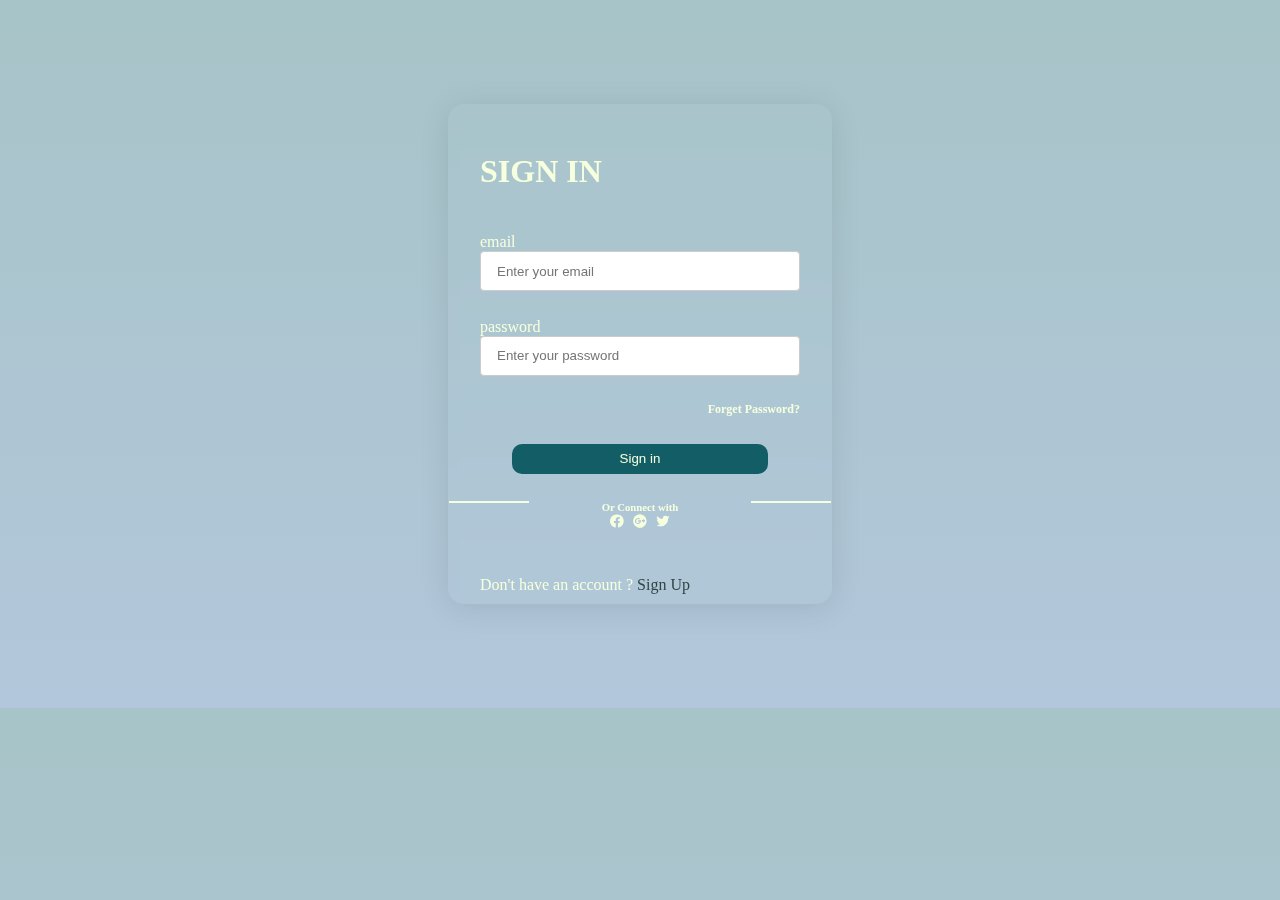
<file: sign_in.html>
<!DOCTYPE html>
<html lang="en">

<head>
    <meta charset="UTF-8">
    <meta http-equiv="X-UA-Compatible" content="IE=edge">
    <meta name="viewport" content="width=device-width, initial-scale=1.0">
    <link rel="stylesheet" href="assest/css/sign_in.css">
    <link rel="stylesheet" href="https://fonts.googleapis.com/css?family=Audiowide|Sofia|Trirong">
    <link href='https://unpkg.com/boxicons@2.1.4/css/boxicons.min.css' rel='stylesheet'>
    <title>Sign_in</title>
</head>

<body>
    <main>
        <h1>SIGN IN</h1>
        <form action="" onsubmit="return validateForm()">
            <div>
                <label for="email">email</label>
                <input type="email" id="email" name="email" placeholder="Enter your email" />

            </div>
            <div>
                <label for="password">password</label>
                <input type="password" id="password" name="password" placeholder="Enter your password" />

            </div>
            <h5>Forget Password?</h5>
            <button type="submit" onsubmit="return validateForm()">Sign in</button>
            <div class="connect_us">
                <h6>Or Connect with</h6>
                <div class="icon_row">
                    <i class='bx bxl-facebook-circle'></i>
                    <i class='bx bxl-google-plus-circle'></i>
                    <i class='bx bxl-twitter'></i>
                </div>
            </div>
            <footer>Don't have an account ?<span> <a href="../sign_up/sign_up.html">Sign Up</a></span></footer>
        </form>
    </main>
    <script src="assest/js/sign_in.js"></script>
</body>

</html>
</file>
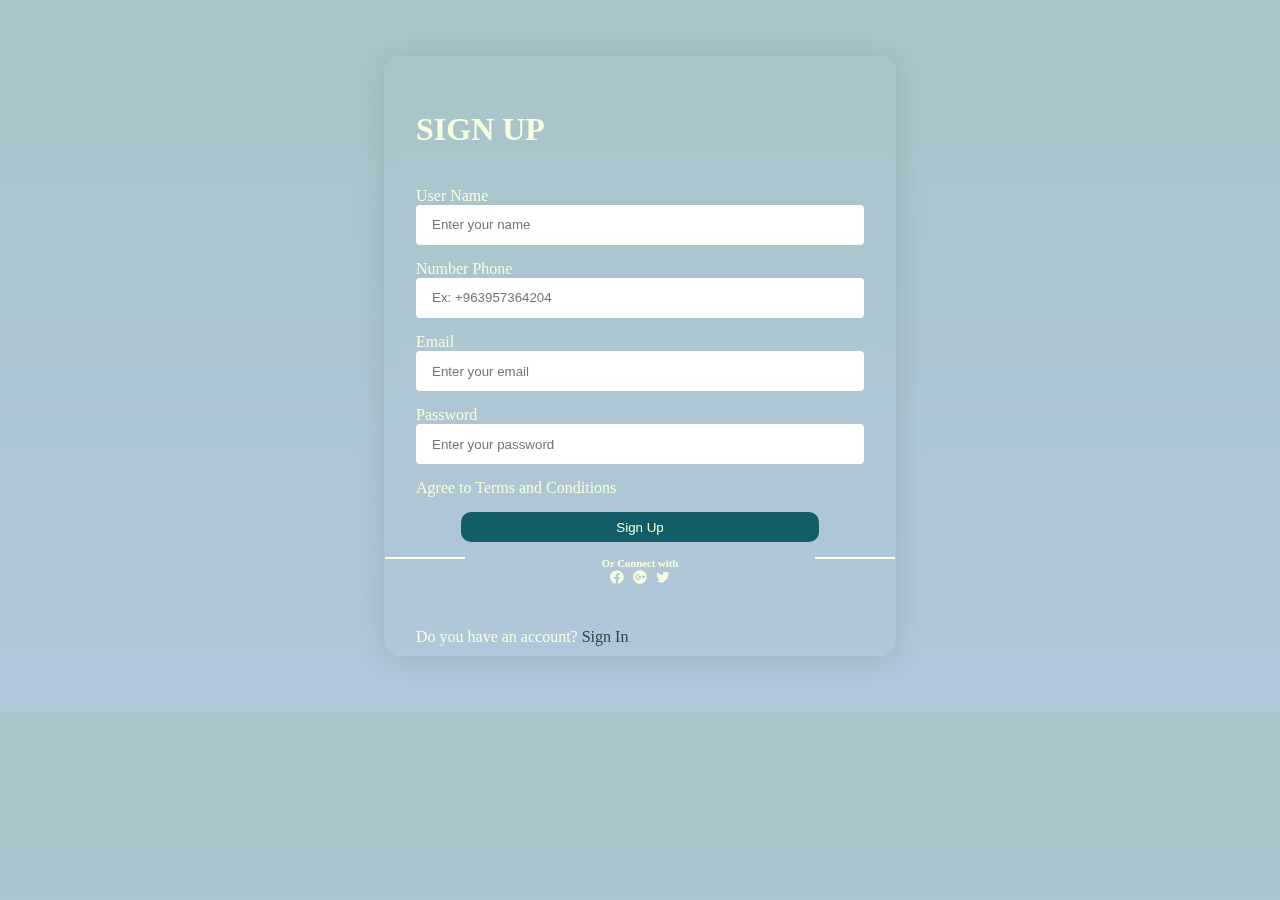
<file: sign_up.html>
<!DOCTYPE html>
<html lang="en">

<head>
    <meta charset="UTF-8">
    <meta http-equiv="X-UA-Compatible" content="IE=edge">
    <meta name="viewport" content="width=device-width, initial-scale=1.0">
    <link rel="stylesheet" href="assest/css/sign_up.css">
    <link rel="stylesheet" href="https://fonts.googleapis.com/css?family=Audiowide|Sofia|Trirong">
    <link href='https://unpkg.com/boxicons@2.1.4/css/boxicons.min.css' rel='stylesheet'>
    <title>Sign_up</title>
</head>

<body>
    <main>
        <h1>SIGN UP</h1>
        <form name="myForm" action="" onsubmit="return validateForm()">
            <div>
                <label for="user">User Name</label>
                <br>
                <input type="text" id="user" name="username" placeholder="Enter your name" />
            </div>
            <div>
                <label for="number">Number Phone</label>
                <br>
                <input type="text" id="number" name="number" placeholder="Ex: +963957364204" />
            </div>
            <div>
                <label for="email">Email</label>
                <input type="email" id="email" name="email" placeholder="Enter your email" />

            </div>
            <div>
                <label for="password">Password</label>
                <input type="password" id="password" name="password" placeholder="Enter your password" />

            </div>
            <div>
                <!-- <input type="checkbox" id="checkbox1" name="checkbox1" value="agree" /> -->
                <label for="checkbox1">Agree to Terms and Conditions</label>
            </div>
            <button type="submit" onsubmit="return validateForm()">Sign Up</button>
            <div class="connect_us">
                <h6>Or Connect with</h6>
                <div class="icon_row">
                    <i class='bx bxl-facebook-circle'></i>
                    <i class='bx bxl-google-plus-circle'></i>
                    <i class='bx bxl-twitter'></i>
                </div>
            </div>
            <footer>Do you have an account? <span><a href="../sign_in/sign_in.html"> Sign In</a></span></footer>
        </form>
    </main>
    <script src="assest/js/sign_up.js"></script>
</body>

</html>
</file>
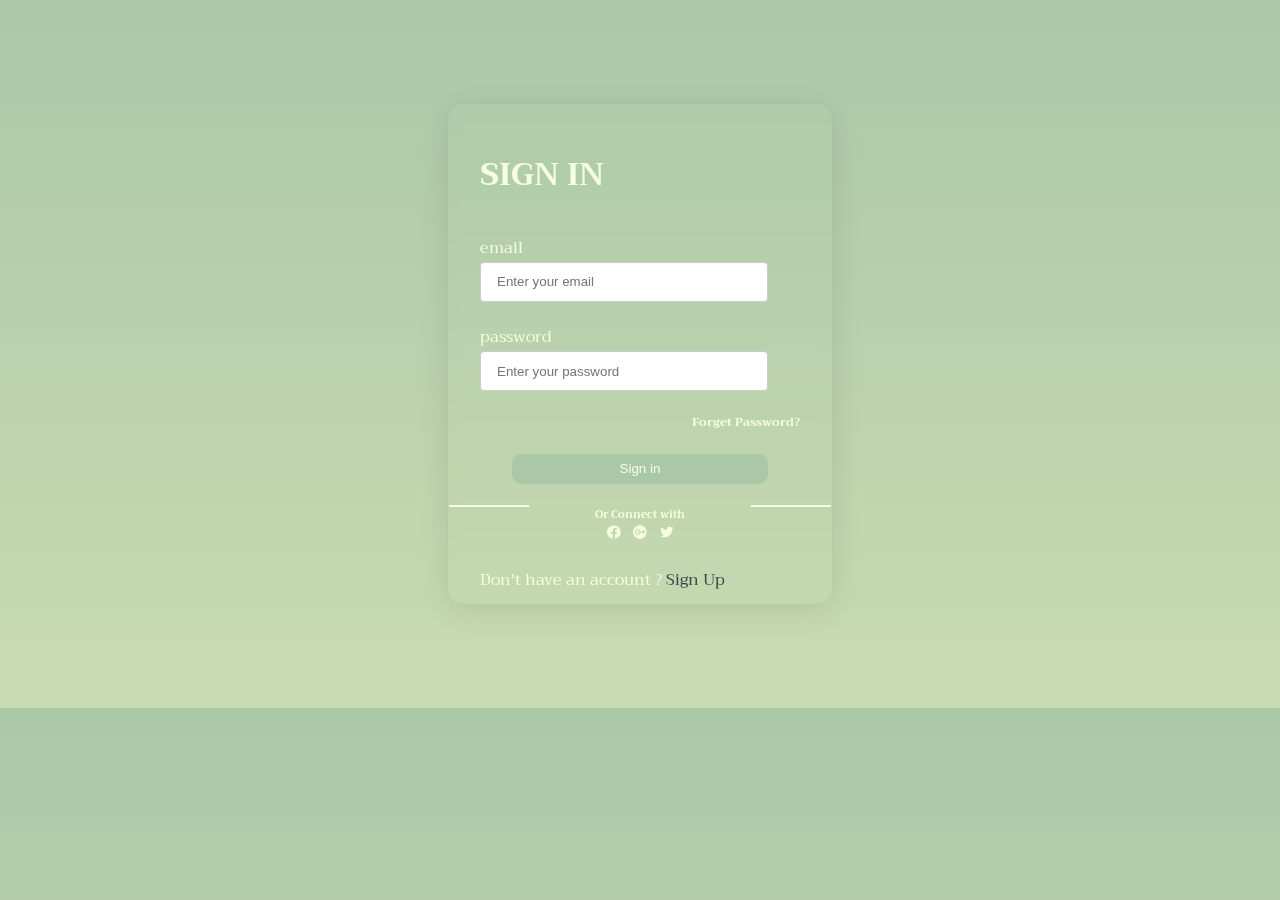
<file: sign_in/sign_in.html>
<!DOCTYPE html>
<html lang="en">

<head>
    <meta charset="UTF-8">
    <meta http-equiv="X-UA-Compatible" content="IE=edge">
    <meta name="viewport" content="width=device-width, initial-scale=1.0">
    <link rel="stylesheet" href="sign_in.css">
    <link rel="stylesheet" href="https://fonts.googleapis.com/css?family=Audiowide|Sofia|Trirong">
    <link href='https://unpkg.com/boxicons@2.1.4/css/boxicons.min.css' rel='stylesheet'>
    <title>Sign_in</title>
</head>

<body>
    <main>
        <h1>SIGN IN</h1>
        <form action="" onsubmit="return validateForm()">
            <div>
                <label for="email">email</label>
                <input type="email" id="email" name="email" placeholder="Enter your email" />

            </div>
            <div>
                <label for="password">password</label>
                <input type="password" id="password" name="password" placeholder="Enter your password" />

            </div>
            <h5>Forget Password?</h5>
            <button type="submit" onsubmit="return validateForm()">Sign in</button>
            <div class="connect_us">
                <h6>Or Connect with</h6>
                <div class="icon_row">
                    <i class='bx bxl-facebook-circle'></i>
                    <i class='bx bxl-google-plus-circle'></i>
                    <i class='bx bxl-twitter'></i>
                </div>
            </div>
            <footer>Don't have an account ?<span> <a href="../sign_up/sign_up.html">Sign Up</a></span></footer>
        </form>
    </main>
    <script src="sign_in.js"></script>
</body>

</html>
</file>
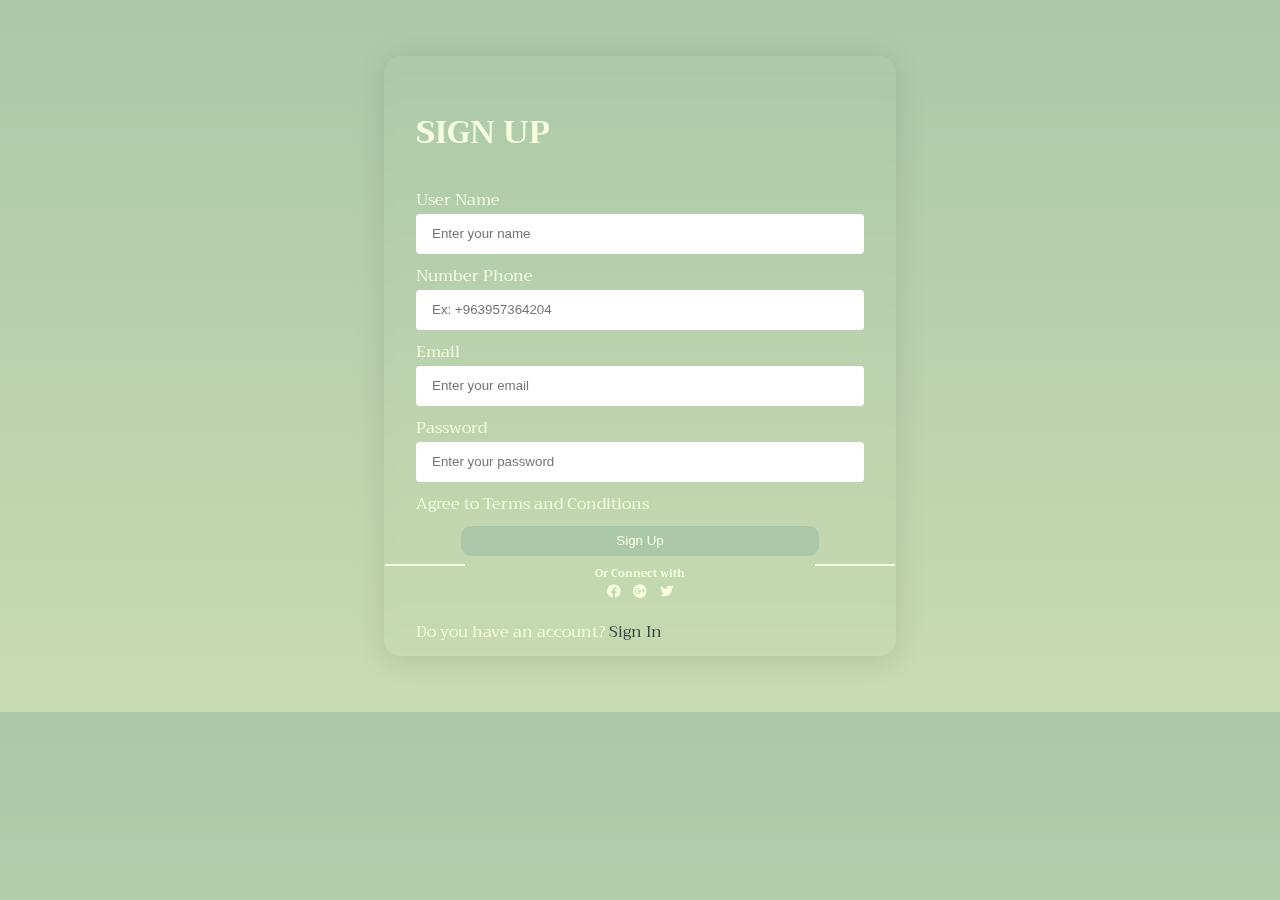
<file: sign_up/sign_up.html>
<!DOCTYPE html>
<html lang="en">

<head>
    <meta charset="UTF-8">
    <meta http-equiv="X-UA-Compatible" content="IE=edge">
    <meta name="viewport" content="width=device-width, initial-scale=1.0">
    <link rel="stylesheet" href="sign_up.css">
    <link rel="stylesheet" href="https://fonts.googleapis.com/css?family=Audiowide|Sofia|Trirong">
    <link href='https://unpkg.com/boxicons@2.1.4/css/boxicons.min.css' rel='stylesheet'>
    <title>Sign_up</title>
</head>

<body>
    <main>
        <h1>SIGN UP</h1>
        <form name="myForm" action="" onsubmit="return validateForm()">
            <div>
                <label for="user">User Name</label>
                <br>
                <input type="text" id="user" name="username" placeholder="Enter your name" />
            </div>
            <div>
                <label for="number">Number Phone</label>
                <br>
                <input type="text" id="number" name="number" placeholder="Ex: +963957364204" />
            </div>
            <div>
                <label for="email">Email</label>
                <input type="email" id="email" name="email" placeholder="Enter your email" />

            </div>
            <div>
                <label for="password">Password</label>
                <input type="password" id="password" name="password" placeholder="Enter your password" />

            </div>
            <div>
                <!-- <input type="checkbox" id="checkbox1" name="checkbox1" value="agree" /> -->
                <label for="checkbox1">Agree to Terms and Conditions</label>
            </div>
            <button type="submit" onsubmit="return validateForm()">Sign Up</button>
            <div class="connect_us">
                <h6>Or Connect with</h6>
                <div class="icon_row">
                    <i class='bx bxl-facebook-circle'></i>
                    <i class='bx bxl-google-plus-circle'></i>
                    <i class='bx bxl-twitter'></i>
                </div>
            </div>
            <footer>Do you have an account? <span><a href="../sign_in/sign_in.html"> Sign In</a></span></footer>
        </form>
    </main>
    <script src="sign_up.js"></script>
</body>

</html>
</file>
<file: assest/css/style.css>
:root {
  --black: black;
  --purple: purple;
  --light-color: #666;
  --dark-blue: #003c43;
  --less-dark-blue: #135d66;
  --blue: #77b0aa;
  --light-blue: #e3fef7;
  --white-color: #ebebeb;
  --primary_color: #a7c4c8;
  --secondary_color: #b2c7db;
}

* {
  margin: 0;
  padding: 0;
  box-sizing: border-box;
  text-decoration: none;
}
body {
  background-color: #f5f5f5;
}
.containerr {
  width: 90%;
  margin: 0 auto;
}
/* header */
.header {
  /* position: fixed;
  top: 0;
  left: 0;
  right: 0; */
  display: flex;
  align-items: center;
  border-bottom: 1px solid var(--dark-blue);
  justify-content: space-between;
  /* background-color: #f3efef; */
  padding: 0.5rem 3rem;
  background-color: rgb(241, 241, 250);
  align-items: end;
}

header ul {
  display: flex;
  justify-content: space-between;
  align-items: end;
}
header ul li {
  list-style: none;
  margin-left: 2rem;
}
header ul li a {
  font-size: 20px;
  color: var(--less-dark-blue);
}
header ul li a:hover {
  color: var(--blue);
}
.logo {
  /* width: 30%; */
  color: var(--dark-blue);
  font-size: 2rem;
}
.logo span {
  color: var(--less-dark-blue);
}
.header .icons i {
  font-size: 2.5rem;
  margin-left: 1rem;
  color: var(--less-dark-blue);
}
.header .icons i:hover {
  color: var(--dark-blue);
}
.dropdown {
  position: relative;
  cursor: pointer;
}
.dropdown:hover,
.dropdown-content a:hover {
  color: var(--blue);
}
.dropdown-content {
  display: none;
  position: absolute;
  background-color: var(--dark-blue);
  width: 120px;
  z-index: 9999;
}
.dropdown:hover .dropdown-content {
  display: block;
}
.dropdown-content a {
  padding: 10px 15px;
  display: block;
  color: white;
}
.menu-icon {
  display: none;
  color: var(--less-dark-blue);
  font-size: 2rem;
}
.header {
  position: relative;
}
@media (max-width: 767px) {
  .headbar ul {
    display: none;
  }
  .headbar ul.active {
    display: flex;
    flex-direction: column;
    background-color: var(--dark-blue);
    top: 3rem;
    height: 94vh;
    position: absolute;
    transition: 0.4s;
    right: 0;
    z-index: 999;
    width: 100%;
    opacity: 0.97;
  }
  .header ul {
    justify-content: start;
    align-items: center;
  }
  .headbar ul li {
    padding: 1.5rem 4rem;
  }
  .headbar ul li a {
    color: var(--blue);
  }
  .menu-icon {
    display: block;
    cursor: pointer;
  }
  .dropdown-content {
    background-color: var(--blue);
    /* opacity: 0.6; */
  }
  .dropdown-content a:hover {
    color: var(--dark-blue);
  }
  .icons {
    display: flex;
  }
}
/* .cart-dwon {
  display: inline-block;
  font-size: 2rem;
} */
/* header  */

/* home-page */
.latest-news {
  margin: 7rem 0 2rem;
}
.latest-news .title {
  width: 25%;
  margin: 0 auto;
}
.latest-news .title .border-h1 h1 {
  font-size: 2rem;
}
.latest-news .title .border-h1 {
  border: 3px solid var(--dark-blue);
  color: black;
  padding: 0.5rem;
  font-weight: bold;
  border-radius: 5px;
  text-align: center;
  position: relative;
}
.latest-news .title .border-h1:hover {
  color: var(--secondary_color);
  border: 1px solid var(--dark-blue);
}

.latest-news .title h1::before,
.latest-news .title h1::after {
  content: " ";
  position: absolute;
  width: 20px;
  height: 20px;
  background-color: var(--less-dark-blue);
  border-radius: 50%;
  top: 50%;
  transform: translateY(-50%);
  transition: all 0.3s ease;
}
.latest-news .title h1::before {
  left: 5px;
}

.latest-news .title h1::after {
  right: 5px;
}
.latest-news .title h1:hover::before,
.latest-news .title h1:hover::after {
  width: 90%;
  height: 90%;
  border-radius: 0;
  z-index: -1;
  /* opacity: 0.7; */
  transition: 1s;
}

.home-page {
  background-image: url("../img/medicine-capsules-global-health-with-geometric-pattern-digital-remix_53876-126742.jpg");
  height: 93vh;
  background-repeat: no-repeat;
  background-size: cover;
  display: flex;
  justify-content: center;
  align-items: center;
}
.home-page .left-section {
  width: 50%;
}
.home-page h1 {
  color: var(--dark-blue);
  padding: 1rem 0;
}
.home-page .description {
  color: var(--light-color);
}
.home-page button {
  width: 30%;
  padding: 1rem;
  background-color: var(--less-dark-blue);
  color: #ebebeb;
  border: none;
  margin-top: 1rem;
}
/* home-page */

.cards-container {
  display: grid;
  grid-template-columns: repeat(3, 1fr);
  gap: 2rem;
  padding: 2rem 0;
}
.card-deck {
  display: grid;
  grid-template-columns: repeat(3, 1fr);
  padding: 2rem 0;
}

.card {
  border: 1px solid #ccc;
  border-radius: 8px;
  /* overflow: hidden; */
  /* background-color: #f5f5f5; */
  box-shadow: rgba(0, 0, 0, 0.16) 0px 1px 4px;
}

.card-image {
  width: 100%;
  height: 200px;
  object-fit: cover;
}

.card-content {
  text-align: center;
}
.card-content h3 {
  color: var(--less-dark-blue);
  font-size: 1.5rem;
}

.company-name {
  margin-bottom: 0.5rem;
}

.price {
  color: var(--dark-blue);
  margin-bottom: 0.5rem;
  font-weight: 900;
}

.quantity-control {
  display: flex;
  justify-content: center;
  align-items: center;
}

.quantity-control button {
  /* padding: 0.2rem 0.4rem; */
  border: 1px solid #ddd;
  background-color: white;
  cursor: pointer;
  font-size: 1.2rem;
  width: 2rem;
}
.quantity-control button:hover {
  background-color: var(--blue);
}

.quantity-control span {
  margin: 0.5rem 10px;
  font-size: 1rem;
}

@media (max-width: 1200px) {
  .cards-container {
    grid-template-columns: repeat(3, 1fr);
  }
}

@media (max-width: 780px) {
  .cards-container,
  .card-deck {
    grid-template-columns: repeat(2, 1fr);
  }
  .latest-news .title .border-h1 h1 {
    font-size: 1.3rem;
  }
}

@media (max-width: 560px) {
  .cards-container,
  .card-deck {
    grid-template-columns: 1fr;
  }
}
@media (max-width: 767px) {
  .latest-news .title {
    width: 50%;
  }
  .latest-news .title .border-h1 {
    font-size: 12px;
  }
  .latest-news .title h1::before,
  .latest-news .title h1::after {
    width: 10px;
    height: 10px;
  }
}

.card-img-top {
  width: 100%;
  height: 12rem;
}
.card .card-title {
  color: var(--dark-blue);
}
.card .card-text {
  color: var(--less-dark-blue);
}

.carousel-indicators {
  bottom: -30px;
  display: flex;
  justify-content: center;
  position: relative;
  margin-bottom: 1rem;
}

.carousel-indicators li {
  background-color: var(--dark-blue);
  border: 2px solid #fff;
  border-radius: 50%;
  width: 0.5rem;
  height: 0.5rem;
  margin: 0 5px;
  cursor: pointer;
}
/* .company {
  background-color: rgb(241, 241, 250);
  padding: 0.5rem 0 0.5rem;
} */
/* support  */
.form-control {
  border-color: var(--dark-blue);
}
.support-content {
  width: 70%;
  margin: 0 auto;
}
.form-row {
  display: flex;
  gap: 1rem;
}
.support-content form > div {
  margin-bottom: 1rem;
  border-radius: 4px;
}

.form-row div {
  width: 50%;
}
.support-content button {
  width: 50%;
  padding: 0.5rem 1rem;
  font-size: 14px;
  font-weight: bold;
  color: var(--secondary_color);
  text-align: center;
  background-color: var(--less-dark-blue);
  border: none;
  border-radius: 4px;
}
.btn {
  display: flex;
  align-items: center;
  justify-content: center;
}
.footer {
  background-color: var(--dark-blue);
  padding: 70px 0 0;
}

@media (max-width: 767px) {
  .footer {
    text-align: center;
  }
}

.footer .container {
  display: grid;
  grid-template-columns: repeat(auto-fill, minmax(250px, 1fr));
  gap: 40px;
}

.footer .box .logo {
  color: white;
  font-size: 50px;
  margin: 0 0 20px;
}

.footer .box .social {
  display: flex;
}

@media (max-width: 767px) {
  .footer .box .social {
    justify-content: center;
  }
}

.footer .box .social li {
  margin-right: 10px;
}

.footer .box .social li a {
  background-color: #313131;
  color: #b9b9b9;
  display: inline-flex;
  justify-content: center;
  align-items: center;
  width: 50px;
  height: 50px;
  font-size: 20px;
  transition: 0.3s;
}

.footer .box .social .facebook:hover {
  background-color: #1877f2;
}

.footer .box .social .twitter:hover {
  background-color: #1da1f2;
}

.footer .box .social .youtube:hover {
  background-color: #ff0000;
}

.footer .box .text {
  line-height: 2;
  color: #b9b9b9;
}

.footer .box .links li {
  padding: 15px 0;
  transition: var(--main-transition);
}

.footer .box .links li:not(:last-child) {
  border-bottom: 1px solid #444;
}

.footer .box .links li:hover {
  padding-left: 10px;
}

.footer .box .links li:hover a {
  color: white;
}

.footer .box .links li a {
  color: #b9b9b9;
  transition: var(--main-transition);
}

.footer .box .line {
  display: flex;
  align-items: center;
  color: #b9b9b9;
  margin-bottom: 30px;
}

@media (max-width: 767px) {
  .footer .box .line {
    flex-direction: column;
  }
}

.footer .box .line i {
  font-size: 25px;
  color: var(--main-color);
  margin-right: 10px;
}

@media (max-width: 767px) {
  .footer .box .line i {
    margin-right: 0;
    margin-bottom: 15px;
  }
}

.footer .box .line .info {
  line-height: 1.7;
  flex: 1;
}

.footer .box .line .info span {
  display: block;
}

.footer .copyright {
  padding: 25px 0;
  text-align: center;
  color: white;
  margin: 50px 0 0;
  border-top: 1px solid #444;
}
ul {
  list-style: none;
}
.buttons-category {
  padding-top: 2rem;
  display: flex;
  align-items: center;
  justify-content: center;
  gap: 1rem;
}
.btn-cart {
  margin: 0 auto;
  padding: 1rem 0;
}
.add-to-cart-btn {
  padding: 0.5rem 3rem;
  border: none;
  border-radius: 4px;
}
</file>
<file: home/style.css>
:root {
  --black: black;
  --purple: purple;
  --light-color: #666;
  --dark-blue: #003c43;
  --less-dark-blue: #135d66;
  --blue: #77b0aa;
  --light-blue: #e3fef7;
  --white-color: #ebebeb;
}
* {
  margin: 0;
  padding: 0;
  box-sizing: border-box;
  text-decoration: none;
}
.container {
  width: 90%;
  margin: 0 auto;
}
/* header */
.header {
  /* position: fixed;
  top: 0;
  left: 0;
  right: 0; */
  display: flex;
  align-items: center;
  /* border: 1px solid var(--dark-blue); */
  justify-content: space-between;
  /* background-color: #f3efef; */
  padding: 0.5rem 3rem;
}

header ul {
  display: flex;
  justify-content: space-between;
}
header ul li {
  list-style: none;
  margin-left: 2rem;
}
header ul li a {
  font-size: 18px;
  color: black;
}
header ul li a:hover {
  color: var(--blue);
}
.logo {
  /* width: 30%; */
  font-size: 2rem;
}
.logo span {
  color: var(--blue);
}
.header .icons i {
  font-size: 2rem;
  margin-left: 1rem;
}
.dropdown {
  position: relative;
  cursor: pointer;
  font-size: 1.5rem;
}
.dropdown:hover,
.dropdown-content a:hover {
  color: var(--blue);
}
.dropdown-content {
  display: none;
  position: absolute;
  background-color: var(--dark-blue);
  width: 120px;
  z-index: 9999;
}
.dropdown:hover .dropdown-content {
  display: block;
}
.dropdown-content a {
  padding: 10px 15px;
  display: block;
  color: white;
}
/* header  */

/* home-page */
.latest-news {
  margin: 7rem 0 2rem;
}
.latest-news .title {
  width: 25%;
  margin: 0 auto;
}
.latest-news .title .border-h1 {
  border: 3px solid black;
  color: black;
  font-size: 1rem;
  font-weight: bold;
  border-radius: 2px;
  text-align: center;
  position: relative;
}
.latest-news .title .border-h1:hover {
  color: #fff;
}

.latest-news .title h1::before,
.latest-news .title h1::after {
  content: " ";
  position: absolute;
  width: 20px;
  height: 20px;
  background-color: var(--dark-blue);
  border-radius: 50%;
  top: 50%;
  transform: translateY(-50%);
  transition: all 0.3s ease;
}
.latest-news .title h1::before {
  left: 5px;
}

.latest-news .title h1::after {
  right: 5px;
}
.latest-news .title h1:hover::before,
.latest-news .title h1:hover::after {
  width: 90%;
  height: 90%;
  border-radius: 0;
  z-index: -1;
  transition: 1s;
}

.home-page {
  background-image: url("../img/medicine-capsules-global-health-with-geometric-pattern-digital-remix_53876-126742.jpg");
  height: 93vh;
  background-repeat: no-repeat;
  background-size: cover;
  display: flex;
  justify-content: center;
  align-items: center;
}
.home-page .left-section {
  width: 50%;
}
.home-page h1 {
  color: var(--dark-blue);
  padding: 1rem 0;
}
.home-page .description {
  color: var(--light-color);
}
.home-page button {
  width: 30%;
  padding: 1rem;
  background-color: var(--less-dark-blue);
  color: #ebebeb;
  border: none;
  margin-top: 1rem;
}
/* home-page */

.cards-container {
  display: grid;
  grid-template-columns: repeat(4, 1fr);
  gap: 1.3rem;
  padding: 2rem 0;
}

.card {
  border: 1px solid #ccc;
  border-radius: 8px;
  overflow: hidden;
}

.card-image {
  width: 100%;
  height: 200px;
  object-fit: cover;
}

.card-content {
  text-align: center;
}

.company-name {
  margin-bottom: 0.5rem;
}

.price {
  color: #333;
  margin-bottom: 0.5rem;
}

.quantity-control {
  display: flex;
  justify-content: center;
  align-items: center;
}

.quantity-control button {
  /* padding: 0.2rem 0.4rem; */
  border: 1px solid #ddd;
  background-color: white;
  cursor: pointer;
  font-size: 1.2rem;
  width: 2rem;
}
.quantity-control button:hover {
  background-color: var(--blue);
}

.quantity-control span {
  margin: 0.5rem 10px;
  font-size: 1rem;
}

@media (max-width: 1024px) {
  .cards-container {
    grid-template-columns: repeat(2, 1fr);
  }
}

@media (max-width: 768px) {
  .cards-container {
    grid-template-columns: 1fr;
  }
}
</file>
<file: assest/css/about.css>
.team {
  padding-top: 4rem;
  padding-bottom: 4rem;
  position: relative;
}

.team .containerr {
  display: grid;
  grid-template-columns: repeat(3, 1fr);
  gap: 2rem 5rem;
}
@media (max-width: 747px) {
  .team .containerr {
    grid-template-columns: repeat(2, 1fr);
  }
}
@media (max-width: 576px) {
  .team .containerr {
    grid-template-columns: repeat(1, 1fr);
  }
}

.team .box {
  position: relative;
}

.team .box::before,
.team .box::after {
  content: "";
  background-color: #ebe8e8;
  position: absolute;
  right: 0;
  top: 0;
  height: 100%;
  border-radius: 10px;
  transition: 0.3s;
}

.team .box::before {
  width: calc(100% - 60px);
  z-index: -2;
}

.team .box::after {
  z-index: -1;
  background-color: #e4e4e4;
  width: 0;
}

.team .box:hover::after {
  width: calc(100% - 60px);
}

.team .box .data {
  display: flex;
  align-items: center;
  padding-top: 60px;
}

.team .box .data img {
  width: calc(100% - 60px);
  transition: 0.3s;
  border-radius: 10px;
}

.team .box:hover img {
  filter: grayscale(100%);
}

.team .box .data .social {
  width: 60px;
  display: flex;
  flex-direction: column;
  align-items: center;
  gap: 20px;
}

.team .box .data .social a {
  width: 60px;
  height: 30px;
  display: flex;
  justify-content: center;
  align-items: center;
}

.team .box .data .social a:hover i {
  color: #2196f3;
}

.team .box .data .social i {
  color: #777;
  transition: 0.3s;
}

.team .box .info {
  padding-left: 80px;
}

.team .box .info h3 {
  margin-bottom: 0;
  color: #2196f3;
  font-size: 22px;
  transition: 0.3s;
}

.team .box .info p {
  margin-top: 10px;
  margin-bottom: 25px;
}

.team .box:hover .info h3 {
  color: #777;
}
</file>
<file: assest/css/cart.css>
.btn .button {
  padding: 0.5rem 1rem;
  font-size: 14px;
  font-weight: bold;
  color: var(--secondary_color);
  text-align: center;
  background-color: var(--less-dark-blue);
  border: none;
  border-radius: 4px;
  width: 30%;
}
.btn {
  margin: 0 auto;
  margin-bottom: 2rem;
}
</file>
<file: assest/css/product-style.css>
.product-container {
  background-color: #e7ebf0;
  background-color: rgb(241, 241, 250);
  display: flex;
  align-items: center;
  justify-content: space-between;
  margin: 4rem auto;
  flex-direction: column;
  /* height: auto; */
  /* gap: 2rem; */
  /* box-shadow: rgba(0, 0, 0, 0.35) 0px 5px 15px; */
  box-shadow: rgba(0, 0, 0, 0.16) 0px 1px 4px;
  width: 50%;
  border-radius: 8px;
  /* background-color: #eaebec; */
  box-shadow: rgba(0, 0, 0, 0.24) 0px 3px 8px;
}


.product-container img {
  width: 100% ;
  height: 15rem;
  border-radius: 8px;
  object-fit: cover;
}

.product-details {
  padding: 2rem;
}

.product-company,
.product-name,
.product-price {
  margin: 10px 0;
  color: var(--dark-blue);
}
.product-price {
  font-size: 1.5rem;
  color: var(--less-dark-blue);
}
.product-description {
  color: #666;
}

.quantity-control {
  display: flex;
  justify-content: center;
  align-items: center;
  margin-top: 1.3rem;
  margin-bottom: 1rem;
}

.quantity-btn {
  padding: 10px;
  margin: 0 5px;
  background-color: #f2f2f2;
  border: 1px solid #ddd;
  cursor: pointer;
}

.quantity {
  min-width: 30px;
  text-align: center;
}
.quantity-control button:hover {
  background-color: var(--blue);
}

@media (max-width: 768px) {
  .product-container {
    flex-direction: column;
  }

  .product-details {
    text-align: center;
  }
  .product-container img{
    width: 100%;
  }
}
.add-to-cart-btn{
  width: 100%;
}
</file>
<file: assest/css/service.css>
.services {
  padding-top: 5rem;
  padding-bottom: 2rem;
  position: relative;
  background-color: #ececec;
}

.services .containerr {
  display: grid;
  grid-template-columns: repeat(3, 1fr);
  gap: 2rem 1rem;
}
@media (max-width: 747px) {
  .services .containerr {
    grid-template-columns: repeat(2, 1fr);
  }
}
@media (max-width: 576px) {
  .services .containerr {
    grid-template-columns: repeat(1, 1fr);
  }
}

.services .box {
  background-color: white;
  box-shadow: 0 12px 20px 0 rgb(0 0 0 / 13%), 0 2px 4px 0 rgb(0 0 0 / 12%);
  counter-increment: services;
  transition: 0.3s;
  position: relative;
}

.services .box::before {
  content: "";
  left: 50%;
  transform: translateX(-50%);
  height: 3px;
  top: -3px;
  background-color: #2196f3;
  position: absolute;
  width: 0;
  transition: 0.3s;
}

.services .box:hover {
  transform: translateY(-10px);
}

.services .box:hover::before {
  width: 100%;
}

.services .box > i {
  margin: 30px auto 20px;
  display: block;
  text-align: center;
  color: #d5d5d5;
}

.services .box > h3 {
  text-align: center;
  margin: 20px 0 40px;
  font-size: 25px;
  color: #2196f3;
}

.services .box .info {
  padding: 15px;
  position: relative;
  background-color: #f9f9f9;
  text-align: right;
}

.services .box .info::before {
  content: "0" counter(services);
  position: absolute;
  background-color: #2196f3;
  color: white;
  left: 0;
  top: 0;
  height: 100%;
  width: 80px;
  font-size: 30px;
  font-weight: bold;
  display: flex;
  justify-content: center;
  align-items: center;
  padding-right: 15px;
}

.services .box .info::after {
  content: "";
  position: absolute;
  background-color: #d5d5d5;
  top: 0;
  left: 80px;
  width: 50px;
  height: calc(100% + 0.4px);
  transform: skewX(-30deg);
}

.services .box .info a {
  color: #2196f3;
}

/* End Services */
</file>
<file: assest/css/sign_in.css>
* {
  box-sizing: border-box;
  margin: 0;
  padding: 0;
}

:root {
  --primary_color: #a7c4c8;
  --secondary_color: #b2c7db;
  --thirdly_color: #e3f2c1;
  --surface_color: #f6ffde;
  --White: hsl(0, 0%, 100%);
  --Black: hsl(0, 0%, 0%);
  --main_sizze: 18px;
  --less-dark-blue: #135d66;
}

body {
  background-image: linear-gradient(
    to bottom,
    var(--primary_color),
    var(--secondary_color)
  );
  /* height: 100vh; */
  color: var(--surface_color);
  /* font-family: "Trirong", sans-serif; */
}

main {
  margin: 6.5rem auto;
  padding: 2rem;
  width: 30%;
  height: 500px;
  display: flex;
  flex-direction: column;
  justify-content: space-evenly;
  /* align-items: center; */
  border-radius: 16px;
  box-shadow: 0 4px 30px rgba(0, 0, 0, 0.1);
  backdrop-filter: blur(5px);
  -webkit-backdrop-filter: blur(1px);
  position: relative;
}

form {
  height: 80%;
  display: flex;
  flex-direction: column;
  justify-content: space-evenly;
}

input {
  display: block;
  border: 1px solid #cccccc;
  outline: 0;
  height: 40px;
  width: 100%;
  border-radius: 4px;
  padding: 1rem;
}

button {
  margin: 0 auto;
  border: none;
  border-radius: 10px;
  height: 30px;
  width: 80%;
  background-color: var(--less-dark-blue);
  color: var(--surface_color);
  cursor: pointer;
}

.connect_us {
  margin: 0 auto;
}

.icon_row {
  display: flex;
  justify-content: space-evenly;
}

h5 {
  font-weight: none;
  font-size: 12px;
  align-self: flex-end;
}

h6:last-child {
  position: relative;
}

h6::after {
  background-color: var(--surface_color);
  position: absolute;
  width: 80px;
  height: 2px;
  content: "";
  right: 1px;
}

h6::before {
  background-color: var(--surface_color);
  position: absolute;
  width: 80px;
  height: 2px;
  content: "";
  left: 1px;
}

footer {
  margin: 0 auto;
  position: absolute;
  bottom: 10px;
}
a {
  text-decoration: none;
  color: var(--primary_color);
}
footer span a {
  color: #304645;
}
@media (max-width: 768px) {
  main {
    width: 80%;
  }
}
</file>
<file: assest/css/sign_up.css>
* {
  box-sizing: border-box;
  margin: 0;
  padding: 0;
}

:root {
  --primary_color: #a7c4c8;
  --secondary_color: #b2c7db;
  --thirdly_color: #e3f2c1;
  --surface_color: #f6ffde;
  --White: hsl(0, 0%, 100%);
  --Black: hsl(0, 0%, 0%);
  --main_sizze: 18px;
  --less-dark-blue: #135d66;
}

body {
  background-image: linear-gradient(
    to bottom,
    var(--primary_color),
    var(--secondary_color)
  );
  /* height: 100vh; */
  color: var(--surface_color);
  /* font-family: "Trirong", sans-serif; */
}

main {
  margin: 3.5rem auto;
  padding: 2rem;
  width: 40%;
  height: 600px;
  display: flex;
  flex-direction: column;
  justify-content: space-evenly;
  /* align-items: center; */
  border-radius: 16px;
  box-shadow: 0 4px 30px rgba(0, 0, 0, 0.1);
  backdrop-filter: blur(5px);
  -webkit-backdrop-filter: blur(1px);
  position: relative;
}

form {
  height: 80%;
  display: flex;
  flex-direction: column;
  justify-content: space-evenly;
}

input {
  display: block;
  border: 1px solid #cccccc;
  border: none;
  outline: 0;
  height: 40px;
  width: 100%;
  border-radius: 4px;
  padding: 1rem;
}

button {
  margin: 0 auto;
  border: none;
  border-radius: 10px;
  height: 30px;
  width: 80%;
  background-color: var(--less-dark-blue);
  color: var(--surface_color);
  cursor: pointer;
}

.connect_us {
  margin: 0 auto;
}

.icon_row {
  display: flex;
  justify-content: space-evenly;
  /* align-items: ; */
}

h6:last-child {
  position: relative;
}

h6::after {
  background-color: var(--surface_color);
  position: absolute;
  width: 80px;
  height: 2px;
  content: "";
  right: 1px;
}

h6::before {
  background-color: var(--surface_color);
  position: absolute;
  width: 80px;
  height: 2px;
  content: "";
  left: 1px;
}

a {
  text-decoration: none;
  color: var(--primary_color);
}

footer {
  margin: 0 auto;
  position: absolute;
  bottom: 10px;
}
footer span a {
  color: #304645;
}
@media (max-width: 768px) {
  main {
    width: 80%;
  }
}
</file>
<file: sign_in/sign_in.css>
* {
  box-sizing: border-box;
  margin: 0;
  padding: 0;
}

:root {
  --primary_color: #aac8a7;
  --secondary_color: #c9dbb2;
  --thirdly_color: #e3f2c1;
  --surface_color: #f6ffde;
  --White: hsl(0, 0%, 100%);
  --Black: hsl(0, 0%, 0%);
  --main_sizze: 18px;
}

body {
  background-image: linear-gradient(
    to bottom,
    var(--primary_color),
    var(--secondary_color)
  );
  /* height: 100vh; */
  color: var(--surface_color);
  font-family: "Trirong", sans-serif;
}

main {
  margin: 6.5rem auto;
  padding: 2rem;
  width: 30%;
  height: 500px;
  display: flex;
  flex-direction: column;
  justify-content: space-evenly;
  /* align-items: center; */
  border-radius: 16px;
  box-shadow: 0 4px 30px rgba(0, 0, 0, 0.1);
  backdrop-filter: blur(5px);
  -webkit-backdrop-filter: blur(1px);
  position: relative;
}

form {
  height: 80%;
  display: flex;
  flex-direction: column;
  justify-content: space-evenly;
}

input {
  display: block;
  border: 1px solid #cccccc;
  outline: 0;
  height: 40px;
  width: 90%;
  border-radius: 4px;
  padding: 1rem;
}

button {
  margin: 0 auto;
  border: none;
  border-radius: 10px;
  height: 30px;
  width: 80%;
  background-color: var(--primary_color);
  color: var(--surface_color);
  cursor: pointer;
}

.connect_us {
  margin: 0 auto;
}

.icon_row {
  display: flex;
  justify-content: space-evenly;
}

h5 {
  font-weight: none;
  font-size: 12px;
  align-self: flex-end;
}

h6:last-child {
  position: relative;
}

h6::after {
  background-color: var(--surface_color);
  position: absolute;
  width: 80px;
  height: 2px;
  content: "";
  right: 1px;
}

h6::before {
  background-color: var(--surface_color);
  position: absolute;
  width: 80px;
  height: 2px;
  content: "";
  left: 1px;
}

footer {
  margin: 0 auto;
  position: absolute;
  bottom: 10px;
}
a {
  text-decoration: none;
  color: var(--primary_color);
}
footer span a {
  color: #304645;
}
@media (max-width: 768px) {
  main {
    width: 80%;
  }
}
</file>
<file: sign_up/sign_up.css>
* {
  box-sizing: border-box;
  margin: 0;
  padding: 0;
}

:root {
  --primary_color: #aac8a7;
  --secondary_color: #c9dbb2;
  --thirdly_color: #e3f2c1;
  --surface_color: #f6ffde;
  --White: hsl(0, 0%, 100%);
  --Black: hsl(0, 0%, 0%);
  --main_sizze: 18px;
}

body {
  background-image: linear-gradient(
    to bottom,
    var(--primary_color),
    var(--secondary_color)
  );
  /* height: 100vh; */
  color: var(--surface_color);
  font-family: "Trirong", sans-serif;
}

main {
  margin: 3.5rem auto;
  padding: 2rem;
  width: 40%;
  height: 600px;
  display: flex;
  flex-direction: column;
  justify-content: space-evenly;
  /* align-items: center; */
  border-radius: 16px;
  box-shadow: 0 4px 30px rgba(0, 0, 0, 0.1);
  backdrop-filter: blur(5px);
  -webkit-backdrop-filter: blur(1px);
  position: relative;
}

form {
  height: 80%;
  display: flex;
  flex-direction: column;
  justify-content: space-evenly;
}

input {
  display: block;
  border: 1px solid #cccccc;
  border: none;
  outline: 0;
  height: 40px;
  width: 100%;
  border-radius: 4px;
  padding: 1rem;
}

button {
  margin: 0 auto;
  border: none;
  border-radius: 10px;
  height: 30px;
  width: 80%;
  background-color: var(--primary_color);
  color: var(--surface_color);
  cursor: pointer;
}

.connect_us {
  margin: 0 auto;
}

.icon_row {
  display: flex;
  justify-content: space-evenly;
  /* align-items: ; */
}

h6:last-child {
  position: relative;
}

h6::after {
  background-color: var(--surface_color);
  position: absolute;
  width: 80px;
  height: 2px;
  content: "";
  right: 1px;
}

h6::before {
  background-color: var(--surface_color);
  position: absolute;
  width: 80px;
  height: 2px;
  content: "";
  left: 1px;
}

a {
  text-decoration: none;
  color: var(--primary_color);
}

footer {
  margin: 0 auto;
  position: absolute;
  bottom: 10px;
}
footer span a {
  color: #304645;
}
@media (max-width: 768px) {
  main {
    width: 80%;
  }
}
</file>
